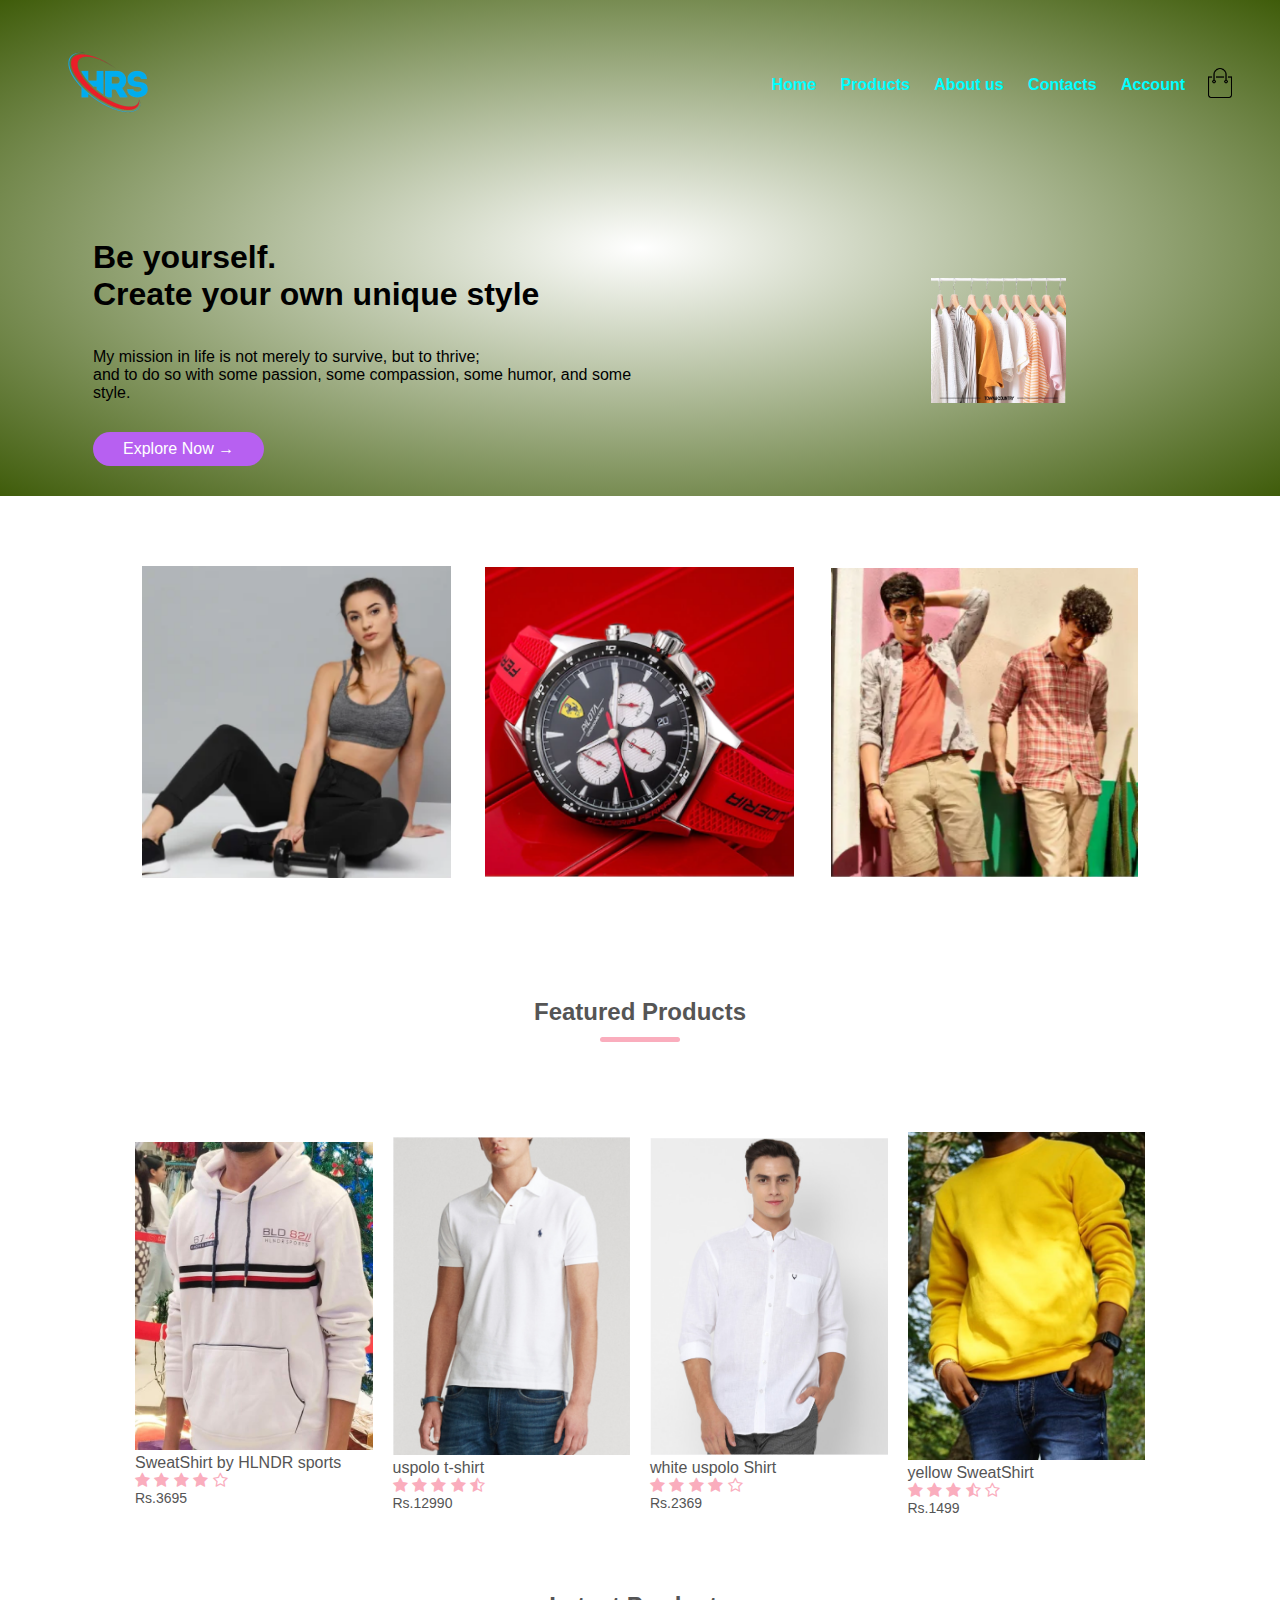
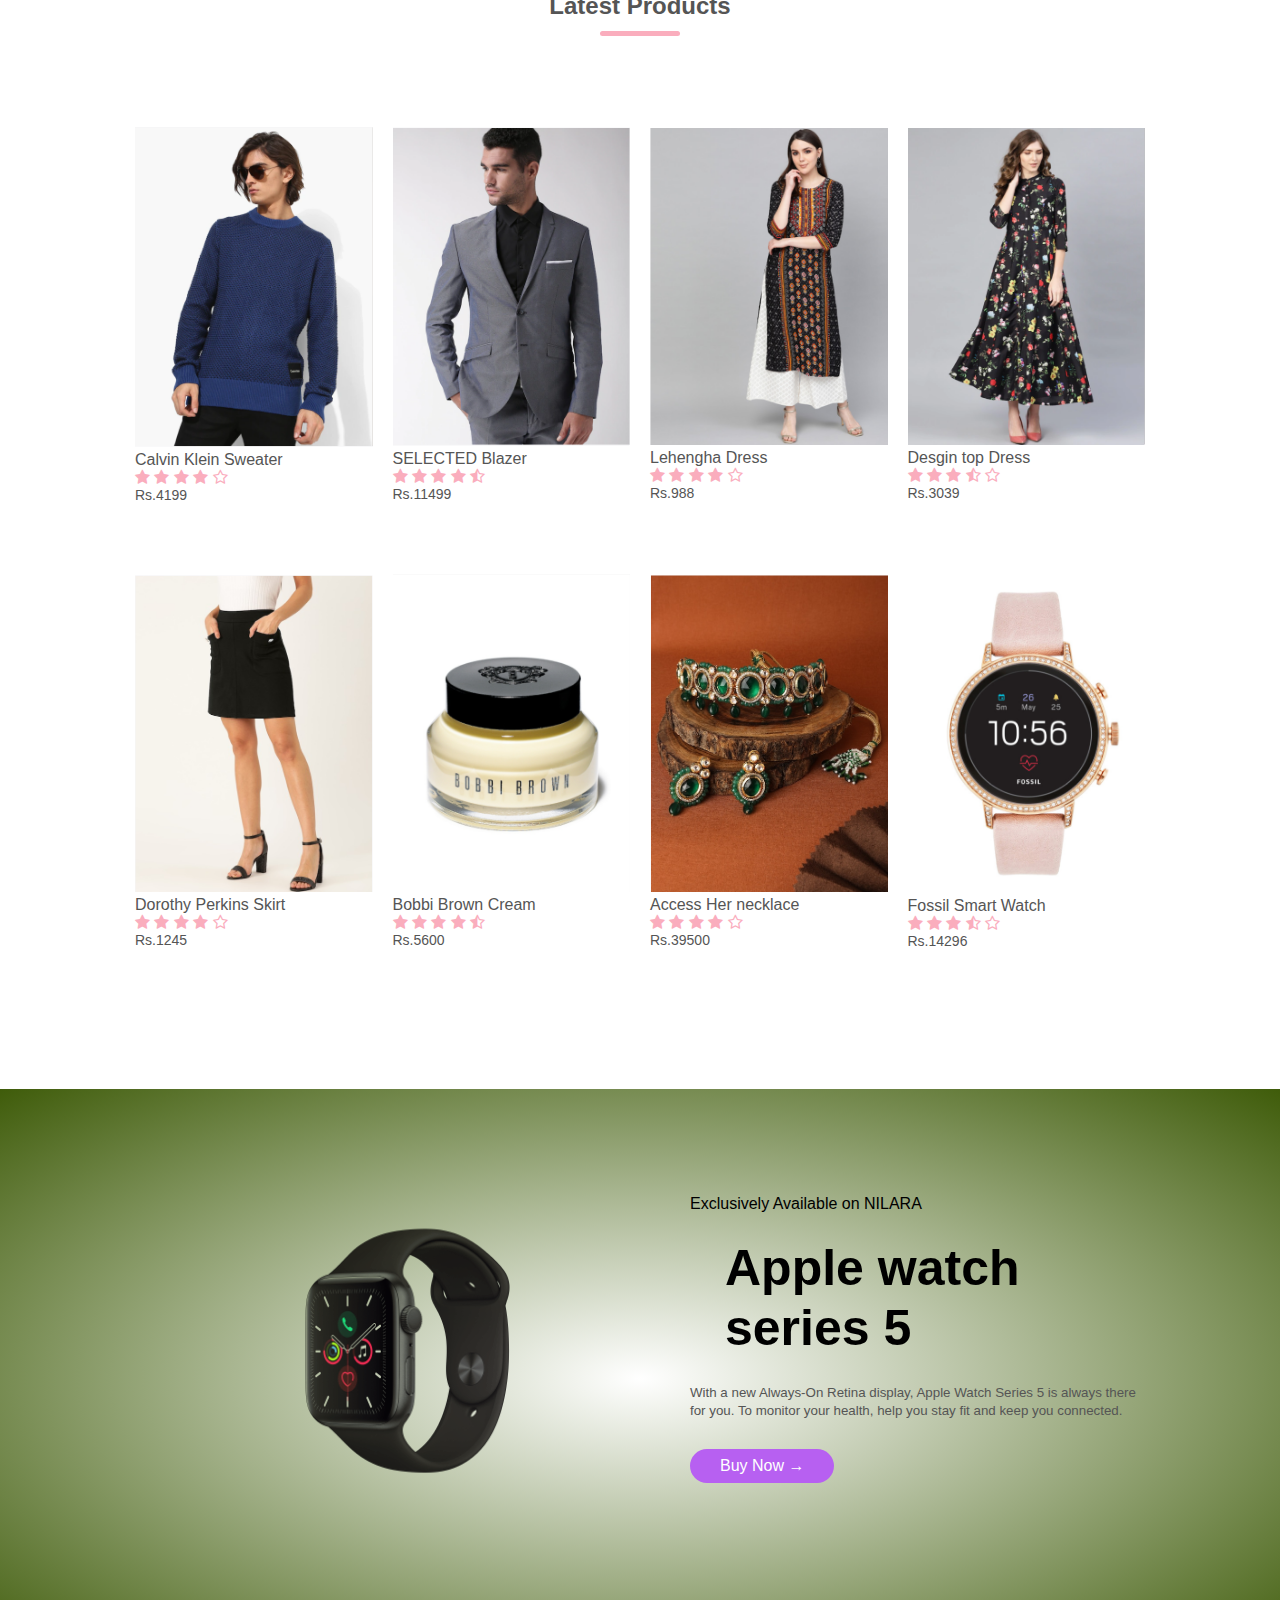
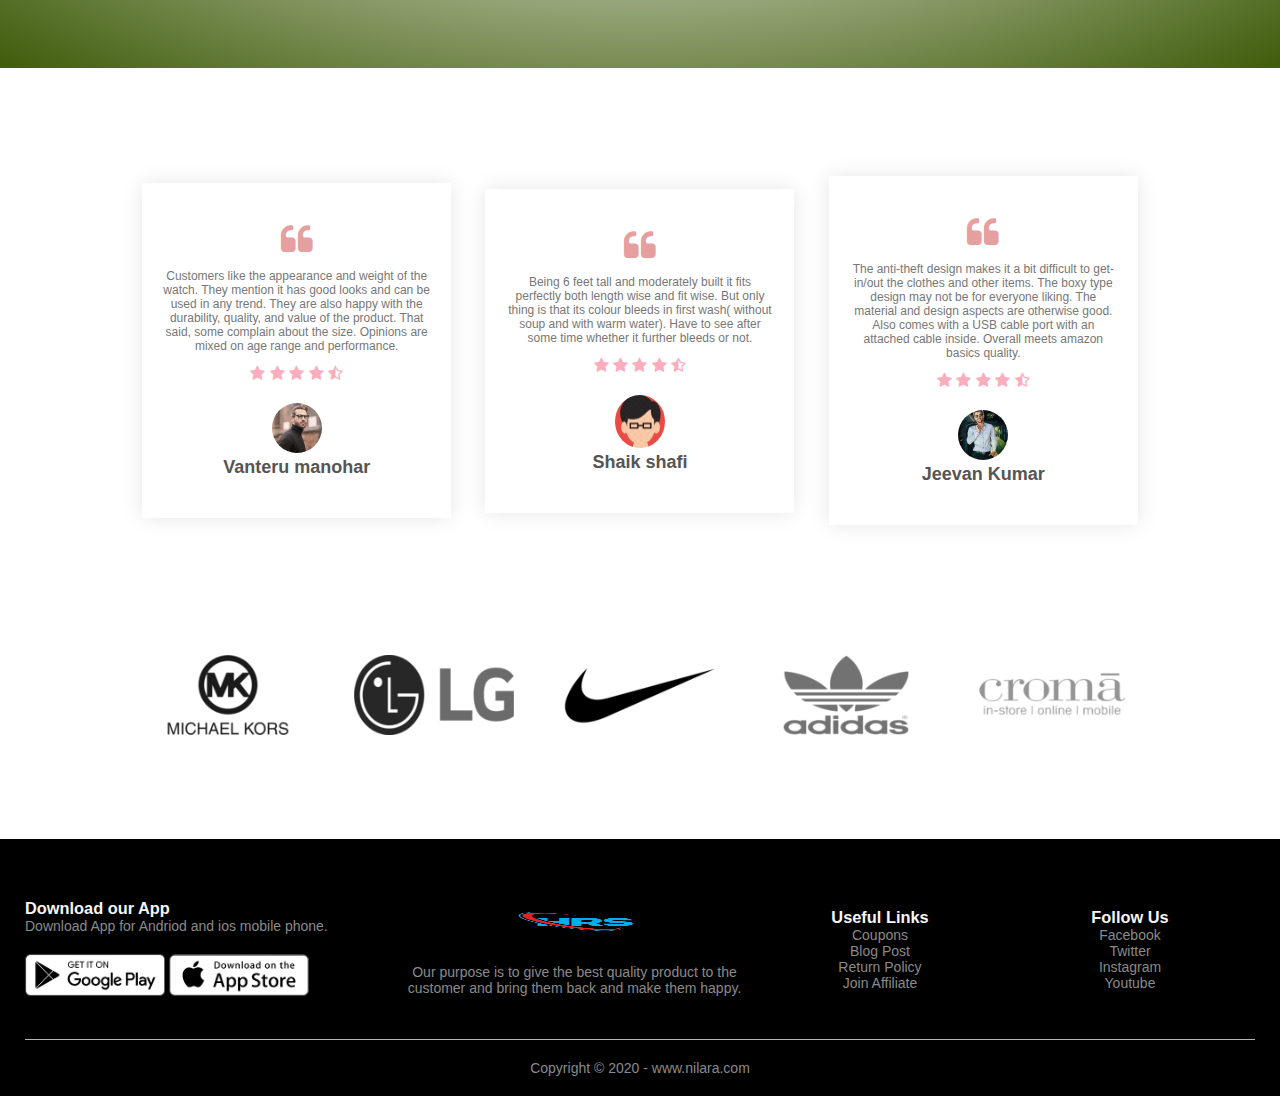
<file: index.html>
<!DOCTYPE html>
<html lang="en">
<head>
    <meta charset="UTF-8" />
    <meta name="viewport" content="width=device-width, initial-scale=1.0" />
    <link rel="stylesheet" href="style.css" />
    <title>HRS E-commerce Website</title>
    <link href="https://fonts.googleapis.com/css2?family=Poppins:wght@300;400;500;600&display=swap" rel="stylesheet" />
    <link rel="stylesheet" href="https://stackpath.bootstrapcdn.com/font-awesome/4.7.0/css/font-awesome.min.css" />
</head>
<body>
    <div class="header">
        <div class="container">
            <div class="navbar">
                <div class="logo">
                    <a href="index.html">
                        <img src="images/HRS logo.png" alt="" width="125px">
                    </a>
                </div>
                <nav>
                    <ul id="MenuItems">
                        <li><a href="index.html" style="color: aqua;"><b>Home</b></a></li>
                        <li><a href="products.html" style="color: aqua;"><b>Products</b></a></li>
                        <li><a href="aboutus.html" style="color: aqua;"><b>About us</b></a></li>
                        <li><a href="contacts.html" style="color: aqua;"><b>Contacts</b></a></li>
                        <li><a href="account.html" style="color: aqua;"><b>Account</b></a></li>
                    </ul>
                </nav>
                <a href="cart.html">

                    <img src="images/cart.png" alt="" width="30px" height="30px" />
                </a>
                <img src="images/menu.png" alt="" class="menu-icon" onclick="menutoggle()">
            </div>

            <div class="row">
                <div class="col-2-img">
                    <h1>Be yourself. <br />Create your own unique style</h1>
                    <p>
                        My mission in life is not merely to survive, but to thrive; <br />
                        and to do so with some passion, some compassion, some humor, and some style.
                    </p>
                    <a href="" class="btn">Explore Now &#8594;</a>
                </div>
                <div class="image-container">
                    <div class="col-2-img">
                        <img src="images/fashion_image-removebg-preview.png" alt="" />
                    </div>
                </div>
            </div>
        </div>
    </div>

    <div class="categories">
        <div class="small-container">
            <div class="row">
                <div class="col-3">
                    <img src="images/category1.png" alt="" />
                </div>
                <div class="col-3">
                    <img src="images/category2.png" alt="" />
                </div>
                <div class="col-3">
                    <img src="images/category3.png" alt="" />
                </div>
            </div>
        </div>
    </div>
    <div class="small-container">
        <h2 class="title">Featured Products</h2>
        <div class="row">
            <div class="col-4">
                <a href="product-details.html">

                    <img src="images/manohar.jpg" alt="" />
                </a>
                <a href="product-details.html">

                    <h4>SweatShirt by HLNDR sports</h4>
                </a>
                <div class="rating">
                    <i class="fa fa-star"></i>
                    <i class="fa fa-star"></i>
                    <i class="fa fa-star"></i>
                    <i class="fa fa-star"></i>
                    <i class="fa fa-star-o"></i>
                </div>
                <p>Rs.3695</p>
            </div>
            <div class="col-4">
                <img src="images/pro2-Polo Ralph Lauren-12990.png" alt="" />
                <h4>uspolo t-shirt</h4>
                <div class="rating">
                    <i class="fa fa-star"></i>
                    <i class="fa fa-star"></i>
                    <i class="fa fa-star"></i>
                    <i class="fa fa-star"></i>
                    <i class="fa fa-star-half-o"></i>
                </div>
                <p>Rs.12990</p>
            </div>
            <div class="col-4">
                <img src="images/pro3-allen solly - 2369.png" alt="" />
                <h4>white uspolo Shirt</h4>
                <div class="rating">
                    <i class="fa fa-star"></i>
                    <i class="fa fa-star"></i>
                    <i class="fa fa-star"></i>
                    <i class="fa fa-star"></i>
                    <i class="fa fa-star-o"></i>
                </div>
                <p>Rs.2369</p>
            </div>
            <div class="col-4">
                <img src="images/sai1.jpg" alt="" />
                <h4>yellow SweatShirt</h4>
                <div class="rating">
                    <i class="fa fa-star"></i>
                    <i class="fa fa-star"></i>
                    <i class="fa fa-star"></i>
                    <i class="fa fa-star-half-o"></i>
                    <i class="fa fa-star-o"></i>
                </div>
                <p>Rs.1499</p>
            </div>
        </div>
        <h2 class="title">Latest Products</h2>
        <div class="row">
            <div class="col-4">
                <img src="images/pro5-calvinK-4199.png" alt="" />
                <h4>Calvin Klein Sweater</h4>
                <div class="rating">
                    <i class="fa fa-star"></i>
                    <i class="fa fa-star"></i>
                    <i class="fa fa-star"></i>
                    <i class="fa fa-star"></i>
                    <i class="fa fa-star-o"></i>
                </div>
                <p>Rs.4199</p>
            </div>
            <div class="col-4">
                <img src="images/pro6-SELECTED-11499.png" alt="" />
                <h4>SELECTED Blazer</h4>
                <div class="rating">
                    <i class="fa fa-star"></i>
                    <i class="fa fa-star"></i>
                    <i class="fa fa-star"></i>
                    <i class="fa fa-star"></i>
                    <i class="fa fa-star-half-o"></i>
                </div>
                <p>Rs.11499</p>
            </div>
            <div class="col-4">
                <img src="images/pro7-anubhutte-988.png" alt="" />
                <h4>Lehengha Dress</h4>
                <div class="rating">
                    <i class="fa fa-star"></i>
                    <i class="fa fa-star"></i>
                    <i class="fa fa-star"></i>
                    <i class="fa fa-star"></i>
                    <i class="fa fa-star-o"></i>
                </div>
                <p>Rs.988</p>
            </div>
            <div class="col-4">
                <img src="images/pro8-biba-3039.png" alt="" />
                <h4>Desgin top Dress</h4>
                <div class="rating">
                    <i class="fa fa-star"></i>
                    <i class="fa fa-star"></i>
                    <i class="fa fa-star"></i>
                    <i class="fa fa-star-half-o"></i>
                    <i class="fa fa-star-o"></i>
                </div>
                <p>Rs.3039</p>
            </div>
        </div>
        <div class="row">
            <div class="col-4">
                <img src="images/pro9-dorothy perkins-1245.png" alt="" />
                <h4>Dorothy Perkins Skirt</h4>
                <div class="rating">
                    <i class="fa fa-star"></i>
                    <i class="fa fa-star"></i>
                    <i class="fa fa-star"></i>
                    <i class="fa fa-star"></i>
                    <i class="fa fa-star-o"></i>
                </div>
                <p>Rs.1245</p>
            </div>
            <div class="col-4">
                <img src="images/pro10-bobbi brown-5600.png" alt="" />
                <h4>Bobbi Brown Cream</h4>
                <div class="rating">
                    <i class="fa fa-star"></i>
                    <i class="fa fa-star"></i>
                    <i class="fa fa-star"></i>
                    <i class="fa fa-star"></i>
                    <i class="fa fa-star-half-o"></i>
                </div>
                <p>Rs.5600</p>
            </div>
            <div class="col-4">
                <img src="images/pro11-AccessHer-39500.png" alt="" />
                <h4>Access Her necklace</h4>
                <div class="rating">
                    <i class="fa fa-star"></i>
                    <i class="fa fa-star"></i>
                    <i class="fa fa-star"></i>
                    <i class="fa fa-star"></i>
                    <i class="fa fa-star-o"></i>
                </div>
                <p>Rs.39500</p>
            </div>
            <div class="col-4">
                <img src="images/pro12-fossil-14296.png" alt="" />
                <h4>Fossil Smart Watch</h4>
                <div class="rating">
                    <i class="fa fa-star"></i>
                    <i class="fa fa-star"></i>
                    <i class="fa fa-star"></i>
                    <i class="fa fa-star-half-o"></i>
                    <i class="fa fa-star-o"></i>
                </div>
                <p>Rs.14296</p>
            </div>
        </div>
    </div>
    <div class="offer">
        <div class="small-container">
            <div class="row">
                <div class="col-2">
                    <img src="images/shopping.png" alt="" class="offer-img" />
                </div>
                <div class="col-2">
                    <p>Exclusively Available on NILARA</p>
                    <h1>Apple watch series 5</h1>
                    <small>
                        With a new Always-On Retina display, Apple Watch Series 5 is
                        always there for you. To monitor your health, help you stay fit
                        and keep you connected.
                    </small>
                    <a href="#" class="btn">Buy Now &#8594;</a>
                </div>
            </div>
        </div>
    </div>
    <div class="testimonial">
        <div class="small-container">
            <div class="row">
                <div class="col-3">
                    <i class="fa fa-quote-left"></i>
                    <p>
                        Customers like the appearance and weight of the watch. They mention it has good
                        looks and can be used in any trend. They are also happy with the durability, quality,
                        and value of the product. That said, some complain about the size. Opinions are
                        mixed on age range and performance.
                    </p>
                    <div class="rating">
                        <i class="fa fa-star"></i>
                        <i class="fa fa-star"></i>
                        <i class="fa fa-star"></i>
                        <i class="fa fa-star"></i>
                        <i class="fa fa-star-half-o"></i>
                    </div>
                    <img src="images/user-1.jpg" alt="">
                    <h3>Vanteru manohar</h3>
                </div>
                <div class="col-3">
                    <i class="fa fa-quote-left"></i>
                    <p>
                        Being 6 feet tall and moderately built it fits perfectly both length wise and fit wise.
                        But only thing is that its colour bleeds in first wash( without soup and with warm water). Have to see after
                       some time whether it further bleeds or not.
                    </p>
                    <div class="rating">
                        <i class="fa fa-star"></i>
                        <i class="fa fa-star"></i>
                        <i class="fa fa-star"></i>
                        <i class="fa fa-star"></i>
                        <i class="fa fa-star-half-o"></i>
                    </div>
                    <img src="images/user4.png" alt="">
                    <h3>Shaik shafi</h3>
                </div>
                <div class="col-3">
                    <i class="fa fa-quote-left"></i>
                    <p>
                        The anti-theft design makes it a bit difficult to get-in/out the clothes and other items. 
                        The boxy type design may not be for everyone liking. The material and design aspects are
                         otherwise good. Also comes with a USB cable port with an attached cable inside. Overall meets 
                         amazon basics quality.
                    </p>
                    <div class="rating">
                        <i class="fa fa-star"></i>
                        <i class="fa fa-star"></i>
                        <i class="fa fa-star"></i>
                        <i class="fa fa-star"></i>
                        <i class="fa fa-star-half-o"></i>
                    </div>
                    <img src="images/user-3.jpg" alt="">
                    <h3>Jeevan Kumar</h3>
                </div>
            </div>
        </div>
    </div>
    <div class="brands">
        <div class="small-container">
            <div class="row">
                <div class="col-5">
                    <img src="images/logo-1.png" alt="">
                </div>
                <div class="col-5">
                    <img src="images/logo-2.png" alt="">
                </div>
                <div class="col-5">
                    <img src="images/logo-3.png" alt="">
                </div>
                <div class="col-5">
                    <img src="images/logo-4.png" alt="">
                </div>
                <div class="col-5">
                    <img src="images/logo-5.png" alt="">
                </div>
            </div>
        </div>
    </div>
    <div class="footer">
        <div class="container">
            <div class="row">
                <div class="footer-col-1">
                    <h3>Download our App</h3>
                    <p>Download App for Andriod and ios mobile phone.</p>
                    <div class="app-logo">
                        <img src="images/play-store.png" alt="">
                        <img src="images/app-store.png" alt="">
                    </div>
                </div>
                <div class="footer-col-2">
                    <img src="images/HRS logo.png" alt="">
                    <p>Our purpose is to give the best quality product to the customer and bring them back and make them
                        happy.</p>
                </div>
                <div class="footer-col-3">
                    <h3>Useful Links</h3>
                    <ul>
                        <li>Coupons</li>
                        <li>Blog Post</li>
                        <li>Return Policy</li>
                        <li>Join Affiliate</li>
                    </ul>
                </div>
                <div class="footer-col-4">
                    <h3>Follow Us</h3>
                    <ul>
                        <li>Facebook</li>
                        <li>Twitter</li>
                        <li>Instagram</li>
                        <li>Youtube</li>
                    </ul>
                </div>
            </div>
            <hr>
            <p class="copyright">Copyright &copy; 2020 - www.nilara.com</p>
        </div>
    </div>
    <script>
        var MenuItems = document.getElementById("MenuItems");

        MenuItems.style.maxHeight = "0px";

        function menutoggle() {
            if (MenuItems.style.maxHeight == "0px") {
                MenuItems.style.maxHeight = "200px";
            }
            else {
                MenuItems.style.maxHeight = "0px";
            }
        }
    </script>
</body>
</html>
</file>
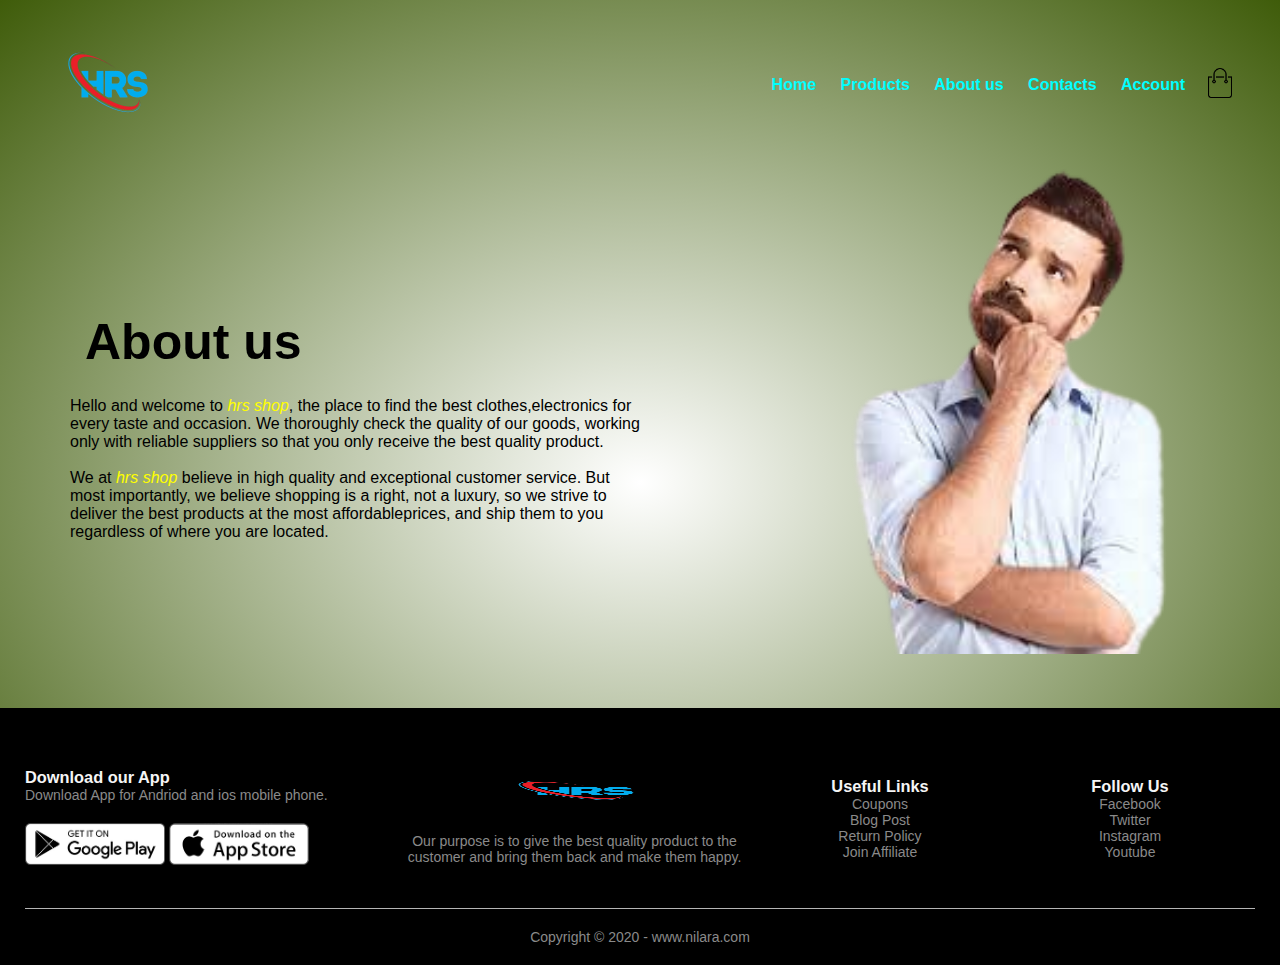
<file: about.html>
<!DOCTYPE html>
<html lang="en">
<head>
    <meta charset="UTF-8">
    <meta name="viewport" content="width=device-width, initial-scale=1.0">
    <link rel="stylesheet" href="style.css" />
    <title>HRS About us</title>
      <link href="https://fonts.googleapis.com/css2?family=Poppins:wght@300;400;500;600&display=swap" rel="stylesheet" />
    <link rel="stylesheet" href="https://stackpath.bootstrapcdn.com/font-awesome/4.7.0/css/font-awesome.min.css" />
</head>
<body class="body">
    <div class="container">
        <div class="navbar">
            <div class="logo">
                <a href="index.html">
                <img src="images/HRS logo.png" alt="" / width="125px">
            </a>
            </div>
            <nav>
                <ul id="MenuItems">
                    <li><a href="index.html" style="color: aqua;"><b>   Home</b></a></li>
                    <li><a href="products.html" style="color: aqua;"><b>Products</b></a></li>
                    <li><a href="aboutus.html" style="color: aqua;"><b>About us</b></a></li>
                    <li><a href="contacts.html" style="color: aqua;"><b>Contacts</b></a></li>
                    <li><a href="account.html" style="color: aqua;"><b>Account</b></a></li>
                </ul>
            </nav>
            <a  href="cart.html">

                <img src="images/cart.png" alt="" width="30px" height="30px" />
            </a>
            <img src="images/menu.png" alt="" class="menu-icon" onclick="menutoggle()">
        </div>
    </div>

    <div class="row">
        <div class="col-2">
            <h1>About us</h1>
            <p class="p2">Hello and welcome to <i class="i">hrs shop</i>, the place to find the best clothes,electronics for every taste and occasion.
                We thoroughly check the quality of our goods, working only with reliable suppliers so that you only receive the best
                quality product.</p> <br>
           
                <p class="p2">We at <i class="i">hrs shop</i> believe in high quality and exceptional customer service. But most importantly, we believe shopping 
                is a right, not a luxury, so we strive to deliver the best products at the most affordableprices, and ship them to you
                 regardless of where you are located.
               </p>
        </div>
        <div class="col-2">
            <img src="images/image_about-removebg-preview.png" alt="" />
        </div>
    </div>

<div class="footer">
    <div class="container">
        <div class="row">
            <div class="footer-col-1">
                <h3>Download our App</h3>
                <p>Download App for Andriod and ios mobile phone.</p>
                <div class="app-logo">
                    <img src="images/play-store.png" alt="">
                    <img src="images/app-store.png" alt="">
                </div>
            </div>
            <div class="footer-col-2">
                <img src="images/HRS logo.png" alt="">
                <p>Our purpose is to give the best quality product to the customer and bring them back and make them
                    happy.</p>
            </div>
            <div class="footer-col-3">
                <h3>Useful Links</h3>
                <ul>
                    <li>Coupons</li>
                    <li>Blog Post</li>
                    <li>Return Policy</li>
                    <li>Join Affiliate</li>
                </ul>
            </div>
            <div class="footer-col-4">
                <h3>Follow Us</h3>
                <ul>
                    <li>Facebook</li>
                    <li>Twitter</li>
                    <li>Instagram</li>
                    <li>Youtube</li>
                </ul>
            </div>
        </div>
        <hr>
        <p class="copyright">Copyright &copy; 2020 - www.nilara.com</p>
    </div>
</div>
<script>
    var MenuItems = document.getElementById("MenuItems");

    MenuItems.style.maxHeight = "0px";

    function menutoggle() {
        if (MenuItems.style.maxHeight == "0px") {
            MenuItems.style.maxHeight = "200px";
        }
        else {
            MenuItems.style.maxHeight = "0px";
        }
    }
</script>
</body>
</html>
</file>
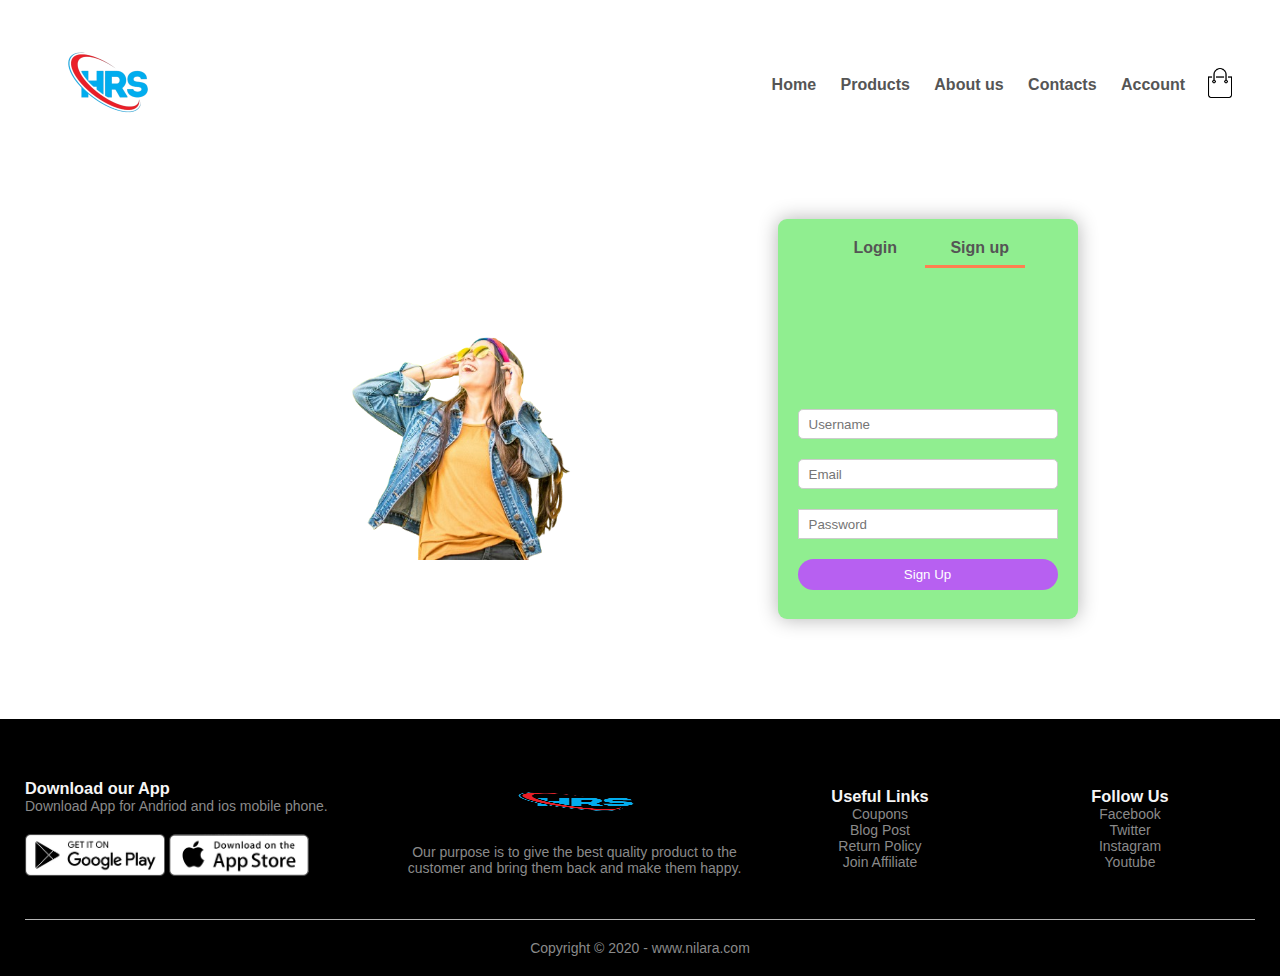
<file: account.html>
<!DOCTYPE html>
<html lang="en">

<head>
    <meta charset="UTF-8" />
    <meta name="viewport" content="width=device-width, initial-scale=1.0" />
    <link rel="stylesheet" href="style.css" />
    <title>HRS website account</title>
    <link href="https://fonts.googleapis.com/css2?family=Poppins:wght@300;400;500;600&display=swap" rel="stylesheet" />
    <link rel="stylesheet" href="https://stackpath.bootstrapcdn.com/font-awesome/4.7.0/css/font-awesome.min.css" />
</head>

<body>
    <div class="container">
        <div class="navbar">
            <div class="logo">
                <a href="index.html">
                <img src="images/HRS logo.png" alt="" / width="125px">
            </a>
            </div>
            <nav>
                <ul id="MenuItems">
                    <li><a href="index.html"><b>Home</b></a></li>
                    <li><a href="products.html"><b>Products</b></a></li>
                    <li><a href="aboutus.html"><b>About us</b></a></li>
                    <li><a href="contacts.html"><b>Contacts</b></a></li>
                    <li><a href="account.html"><b>Account</b></a></li>
                </ul>
            </nav>
            <a href="cart.html">

                <img src="images/cart.png" alt="" width="30px" height="30px" />
            </a>
            <img src="images/menu.png" alt="" class="menu-icon" onclick="menutoggle()">
        </div>
    </div>
</div>



    <div class="account-page">
        <div class="container">
            <div class="row">
                <div class="col-2">
                    <img src="images/image23-removebg-preview.png" alt="">
                </div>
                <div class="col-2">
                    <div class="form-container">
                        <div class="form-btn">
                            <span onclick="login()">Login</span>
                            <span onclick="register()">Sign up</span>
                            <hr id="Indicator">
                        </div>
                        <form id="LoginForm">
                            <input type="text" placeholder="Username">
                            <input type="password" placeholder="Password">
                            <button type="submit" class="btn">Login</button>
                            <a href="">Forgot Password</a>
                        </form>
                        <form id="RegForm">
                            <input type="text" placeholder="Username">
                            <input type="email" placeholder="Email">
                            <input type="password" placeholder="Password">
                            <button type="submit" class="btn">Sign Up</button>
                        </form>
                    </div>
                </div>
            </div>
        </div>
    </div>


    <div class="footer">
        <div class="container">
            <div class="row">
                <div class="footer-col-1">
                    <h3>Download our App</h3>
                    <p>Download App for Andriod and ios mobile phone.</p>
                    <div class="app-logo">
                        <img src="images/play-store.png" alt="">
                        <img src="images/app-store.png" alt="">
                    </div>
                </div>
                <div class="footer-col-2">
                    <img src="images/HRS logo.png" alt="">
                    <p>Our purpose is to give the best quality product to the customer and bring them back and make them happy.
                    </p>
                </div>
                <div class="footer-col-3">
                    <h3>Useful Links</h3>
                    <ul>
                        <li>Coupons</li>
                        <li>Blog Post</li>
                        <li>Return Policy</li>
                        <li>Join Affiliate</li>
                    </ul>
                </div>
                <div class="footer-col-4">
                    <h3>Follow Us</h3>
                    <ul>
                        <li>Facebook</li>
                        <li>Twitter</li>
                        <li>Instagram</li>
                        <li>Youtube</li>
                    </ul>
                </div>
            </div>
            <hr>
            <p class="copyright">Copyright &copy; 2020 - www.nilara.com</p>
        </div>
    </div>


    <script>
        var MenuItems = document.getElementById("MenuItems");

        MenuItems.style.maxHeight = "0px";

        function menutoggle() {
            if (MenuItems.style.maxHeight == "0px") {
                MenuItems.style.maxHeight = "200px";
            } else {
                MenuItems.style.maxHeight = "0px";
            }
        }
    </script>



    <script>
        var LoginForm = document.getElementById("LoginForm");
        var RegForm = document.getElementById("RegForm");
        var Indicator = document.getElementById("Indicator");

        function register() {
            RegForm.style.transform = "translateX(0px)";
            LoginForm.style.transform = "translateX(0px)";
            Indicator.style.transform = "translateX(100px)";
        }

        function login() {
            RegForm.style.transform = "translateX(300px)";
            LoginForm.style.transform = "translateX(300px)";
            Indicator.style.transform = "translateX(0px)";
        }
    </script>

</body>

</html>
</file>
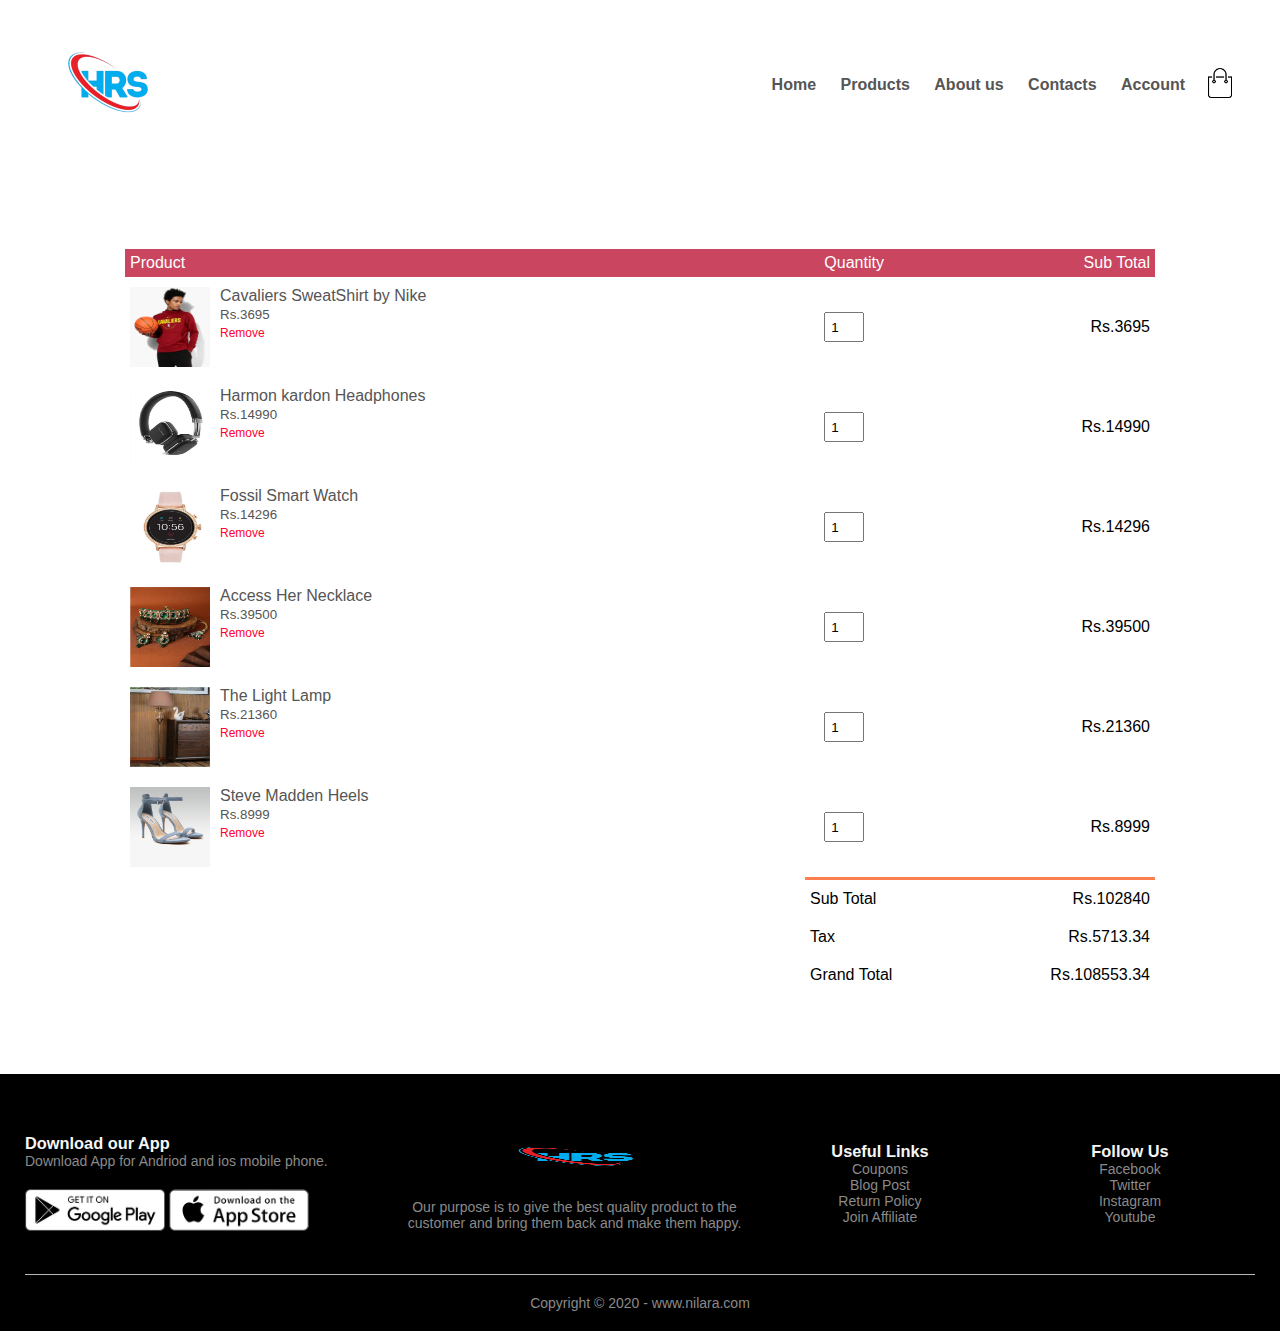
<file: cart.html>
<!DOCTYPE html>
<html lang="en">

<head>
    <meta charset="UTF-8" />
    <meta name="viewport" content="width=device-width, initial-scale=1.0" />
    <link rel="stylesheet" href="style.css" />
    <title>cart</title>
    <link href="https://fonts.googleapis.com/css2?family=Poppins:wght@300;400;500;600&display=swap" rel="stylesheet" />
    <link rel="stylesheet" href="https://stackpath.bootstrapcdn.com/font-awesome/4.7.0/css/font-awesome.min.css" />
</head>

<body>
    <div class="container">
        <div class="navbar">
            <div class="logo">
                <a href="index.html">
                <img src="images/HRS logo.png" alt="" / width="125px">
            </a>
            </div>
            <nav>
                <ul id="MenuItems">
                    <li><a href="index.html"><b>Home</b></a></li>
                    <li><a href="products.html"><b>Products</b></a></li>
                    <li><a href="aboutus.html"><b>About us</b></a></li>
                    <li><a href="contacts.html"><b>Contacts</b></a></li>
                    <li><a href="account.html"><b>Account</b></a></li>
                </ul>
            </nav>
            <a href="cart.html">

                <img src="images/cart.png" alt="" width="30px" height="30px" />
            </a>
            <img src="images/menu.png" alt="" class="menu-icon" onclick="menutoggle()">
        </div>
    </div>
    </div>
<div class="small-container cart-page">

    <table>
        <tr>
            <th>Product</th>
            <th>Quantity</th>
            <th>Sub Total</th>
        </tr>
        <tr>
            <td>
                <div class="cart-info">
                    <img src="images/buy-1.png" alt="">
                    <div>
                        <p>Cavaliers SweatShirt by Nike</p>
                        <small>Rs.3695</small>
                        <br>
                        <a href="">Remove</a>
                    </div>
                </div>
            </td>
            <td> <input type="number" value="1"></td>
            <td>Rs.3695</td>
        </tr>
        <tr>
            <td>
                <div class="cart-info">
                    <img src="images/pro15-harmon kardon-14990.png" alt="">
                    <div>
                        <p>Harmon kardon Headphones</p>
                        <small>Rs.14990</small>
                        <br>
                        <a href="">Remove</a>
                    </div>
                </div>
            </td>
            <td> <input type="number" value="1"></td>
            <td>Rs.14990</td>
        </tr>
        <tr>
            <td>
                <div class="cart-info">
                    <img src="images/pro12-fossil-14296.png" alt="">
                    <div>
                        <p>Fossil Smart Watch</p>
                        <small>Rs.14296</small>
                        <br>
                        <a href="">Remove</a>
                    </div>
                </div>
            </td>
            <td> <input type="number" value="1"></td>
            <td>Rs.14296</td>
        </tr>
        <tr>
            <td>
                <div class="cart-info">
                    <img src="images/pro11-AccessHer-39500.png" alt="">
                    <div>
                        <p>Access Her Necklace</p>
                        <small>Rs.39500</small>
                        <br>
                        <a href="">Remove</a>
                    </div>
                </div>
            </td>
            <td> <input type="number" value="1"></td>
            <td>Rs.39500</td>
        </tr>
        <tr>
            <td>
                <div class="cart-info">
                    <img src="images/pro14-The Light Lamp-21360.png" alt="">
                    <div>
                        <p>The Light Lamp</p>
                        <small>Rs.21360</small>
                        <br>
                        <a href="">Remove</a>
                    </div>
                </div>
            </td>
            <td> <input type="number" value="1"></td>
            <td>Rs.21360</td>
        </tr>
        <tr>
            <td>
                <div class="cart-info">
                    <img src="images/pro16-steve madden - 8999.png" alt="">
                    <div>
                        <p>Steve Madden Heels</p>
                        <small>Rs.8999</small>
                        <br>
                        <a href="">Remove</a>
                    </div>
                </div>
            </td>
            <td> <input type="number" value="1"></td>
            <td>Rs.8999</td>
        </tr>
    </table>

<div class="total-price">
    <table>
        <tr>
            <td>Sub Total</td>
            <td>Rs.102840</td>
        </tr>
        <tr>
            <td>Tax</td>
            <td>Rs.5713.34</td>
        </tr>
        <tr>
            <td>Grand Total</td>
            <td>Rs.108553.34</td>
        </tr>
    </table>
</div>

</div>


    <div class="footer">
        <div class="container">
            <div class="row">
                <div class="footer-col-1">
                    <h3>Download our App</h3>
                    <p>Download App for Andriod and ios mobile phone.</p>
                    <div class="app-logo">
                        <img src="images/play-store.png" alt="">
                        <img src="images/app-store.png" alt="">
                    </div>
                </div>
                <div class="footer-col-2">
                    <img src="images/HRS logo.png" alt="">
                    <p>Our purpose is to give the best quality product to the customer and bring them back and make them
                        happy.</p>
                </div>
                <div class="footer-col-3">
                    <h3>Useful Links</h3>
                    <ul>
                        <li>Coupons</li>
                        <li>Blog Post</li>
                        <li>Return Policy</li>
                        <li>Join Affiliate</li>
                    </ul>
                </div>
                <div class="footer-col-4">
                    <h3>Follow Us</h3>
                    <ul>
                        <li>Facebook</li>
                        <li>Twitter</li>
                        <li>Instagram</li>
                        <li>Youtube</li>
                    </ul>
                </div>
            </div>
            <hr>
            <p class="copyright">Copyright &copy; 2020 - www.nilara.com</p>
        </div>
    </div>


    <script>
        var MenuItems = document.getElementById("MenuItems");

        MenuItems.style.maxHeight = "0px";

        function menutoggle() {
            if (MenuItems.style.maxHeight == "0px") {
                MenuItems.style.maxHeight = "200px";
            }
            else {
                MenuItems.style.maxHeight = "0px";
            }
        }
    </script>



</body>

</html>
</file>
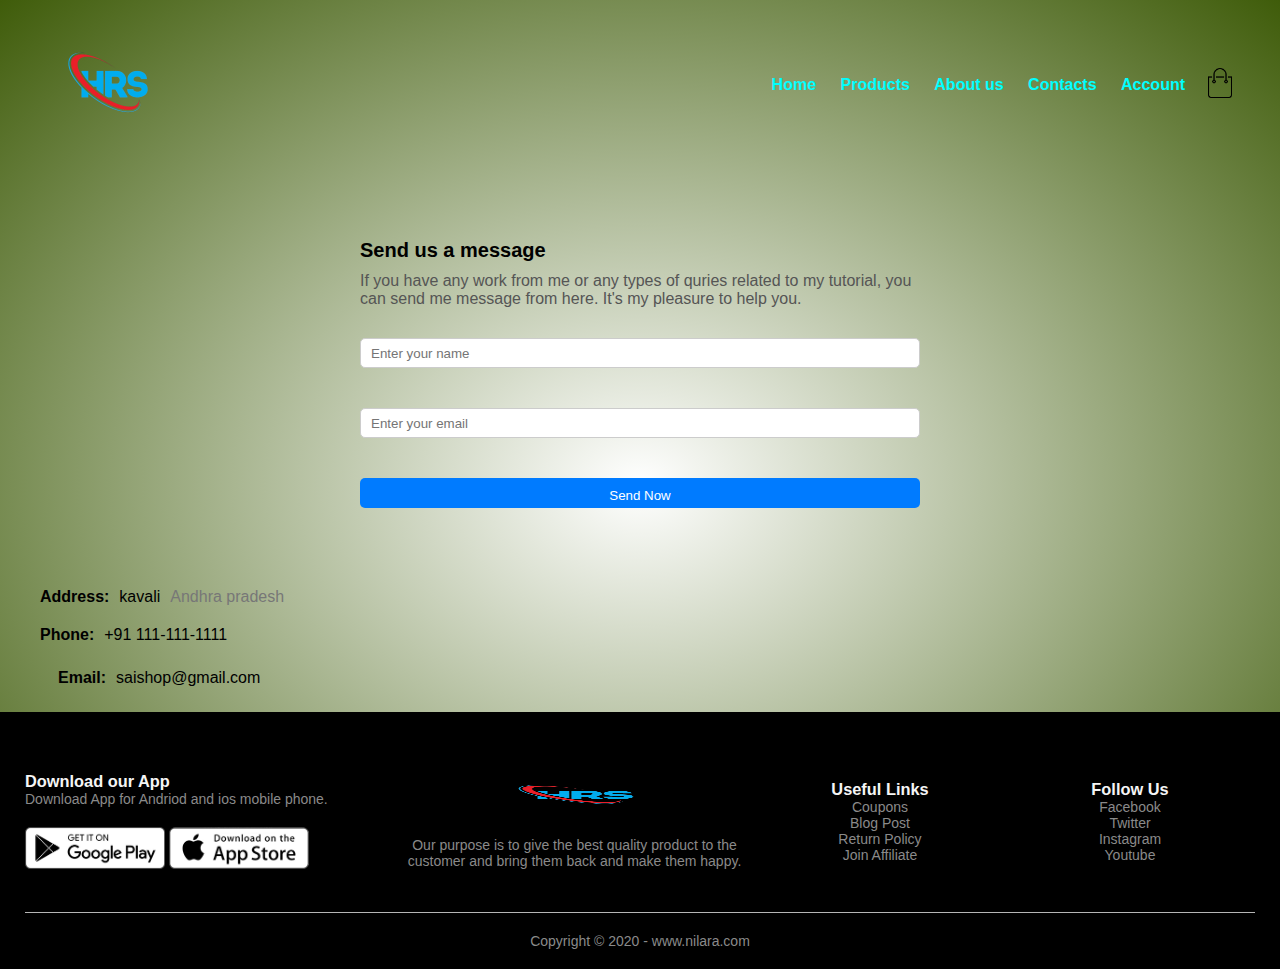
<file: contacts.html>
<!DOCTYPE html>
<html lang="en">
<head>
    <meta charset="UTF-8">
    <meta name="viewport" content="width=cont, initial-scale=1.0">
    <title>HRS contacts</title>
    <link href="style.css" rel="stylesheet">
    <link href="https://fonts.googleapis.com/css2?family=Poppins:wght@300;400;500;600&display=swap" rel="stylesheet" />
    <link rel="stylesheet" href="https://stackpath.bootstrapcdn.com/font-awesome/4.7.0/css/font-awesome.min.css" />
</head>
</head>
<body class="body">
    <div class="container">
        <div class="navbar">
            <div class="logo">
                <a href="index.html">
                <img src="images/HRS logo.png" alt="" / width="125px">
            </a>
        </div>
            <nav>
                <ul id="MenuItems">
                    <li><a href="index.html" style="color: aqua;"><b>Home</b></a></li>
                    <li><a href="products.html" style="color: aqua;"><b>Products</b></a></li>
                    <li><a href="aboutus.html" style="color: aqua;"><b>About us</b></a></li>
                    <li><a href="contacts.html" style="color: aqua;"><b>Contacts</b></a></li>
                    <li><a href="account.html" style="color: aqua;"><b>Account</b></a></li>
                </ul>
            </nav>
            <a href="cart.html">

                <img src="images/cart.png" alt="" width="30px" height="30px" />
            </a>
            <img src="images/menu.png" alt="" class="menu-icon" onclick="menutoggle()">
        </div>
    </div>
<form action="#" >
    <div class="input-box">
        <div class="topic-text">Send us a message</div>
        <p>If you have any work from me or any types of quries related to my tutorial, you can send me message from here. It's my pleasure to help you.</p>
      
    </div>
    <div class="input-box">
      <input type="text" placeholder="Enter your name">
    </div>
    <div class="input-box">
      <input type="text" placeholder="Enter your email">
    </div>
    <div class="input-box message-box">
      
    </div>
    <div class="button">
      <input type="button" value="Send Now" >
    </div>
  </form>

  <div class="details">
    <i class="fas fa-map-marker-alt"></i>
    <div class="topic">Address:</div>
    <div class="text-one">kavali</div>
    <div class="text-two">Andhra pradesh</div>
  </div>
  <div class="details">
    <i class="fas fa-phone-alt"></i>
    <div class="topic">Phone:</div>
    <div class="text-one">+91 111-111-1111</div>
  </div>
  <div class="details">
    <i class="fas fa-envelope"></i>
    <div class="topic">Email:</div>
    <div class="text-one">saishop@gmail.com</div>
  </div>

  <div class="footer">
    <div class="container">
        <div class="row">
            <div class="footer-col-1">
                <h3>Download our App</h3>
                <p>Download App for Andriod and ios mobile phone.</p>
                <div class="app-logo">
                    <img src="images/play-store.png" alt="">
                    <img src="images/app-store.png" alt="">
                </div>
            </div>
            <div class="footer-col-2">
                <img src="images/HRS logo.png" alt="">
                <p>Our purpose is to give the best quality product to the customer and bring them back and make them
                    happy.</p>
            </div>
            <div class="footer-col-3">
                <h3>Useful Links</h3>
                <ul>
                    <li>Coupons</li>
                    <li>Blog Post</li>
                    <li>Return Policy</li>
                    <li>Join Affiliate</li>
                </ul>
            </div>
            <div class="footer-col-4">
                <h3>Follow Us</h3>
                <ul>
                    <li>Facebook</li>
                    <li>Twitter</li>
                    <li>Instagram</li>
                    <li>Youtube</li>
                </ul>
            </div>
        </div>
        <hr>
        <p class="copyright">Copyright &copy; 2020 - www.nilara.com</p>
    </div>
</div>
    
<script>
    var MenuItems = document.getElementById("MenuItems");

    MenuItems.style.maxHeight = "0px";

    function menutoggle() {
        if (MenuItems.style.maxHeight == "0px") {
            MenuItems.style.maxHeight = "200px";
        }
        else {
            MenuItems.style.maxHeight = "0px";
        }
    }
</script>
  
    
</body>
</html>
</file>
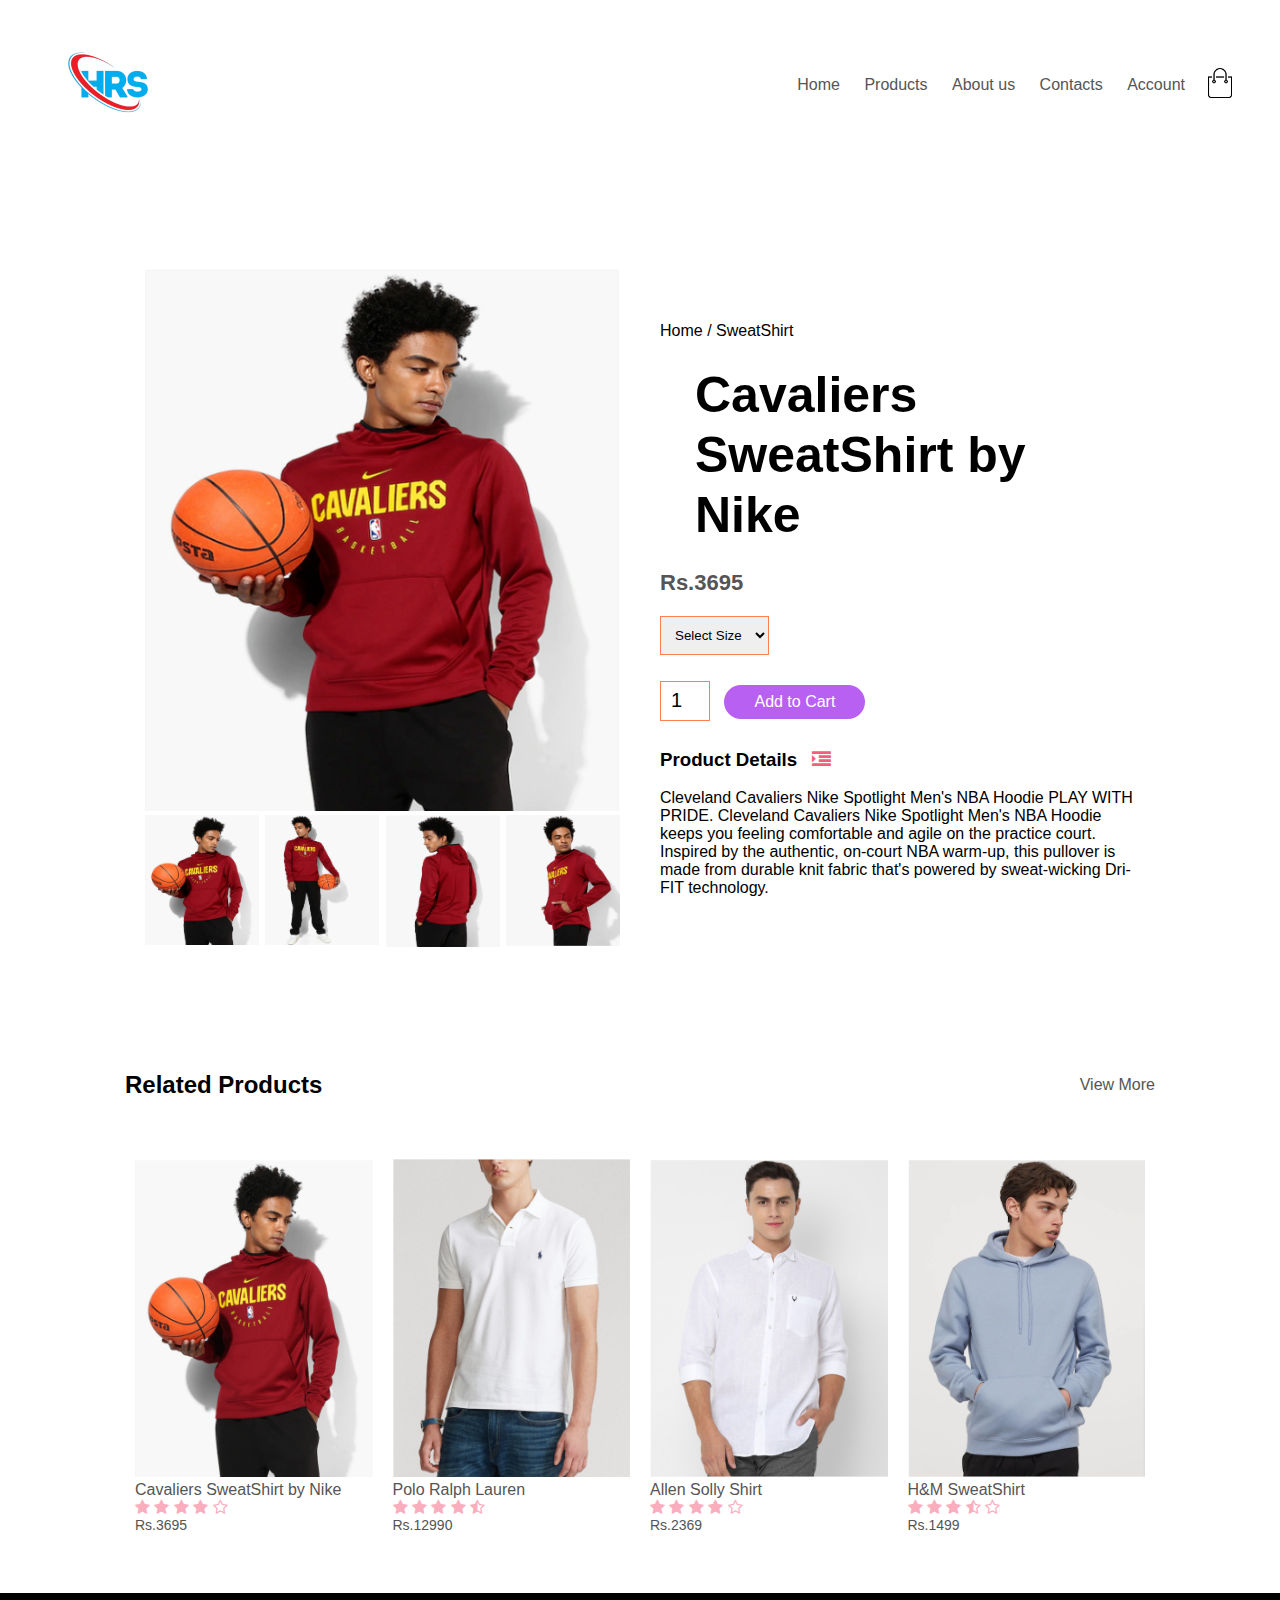
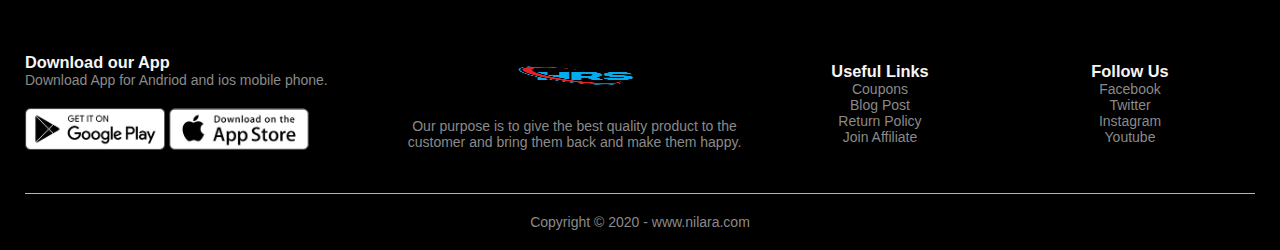
<file: product-details.html>
<!DOCTYPE html>
<html lang="en">

<head>
    <meta charset="UTF-8" />
    <meta name="viewport" content="width=device-width, initial-scale=1.0" />
    <link rel="stylesheet" href="style.css" />
    <title>Nilara | E-commerce Website</title>
    <link href="https://fonts.googleapis.com/css2?family=Poppins:wght@300;400;500;600&display=swap" rel="stylesheet" />
    <link rel="stylesheet" href="https://stackpath.bootstrapcdn.com/font-awesome/4.7.0/css/font-awesome.min.css" />
</head>

<body>
    <div class="container">
        <div class="navbar">
            <div class="logo">
                <a href="index.html">
                <img src="images/HRS logo.png" alt="" / width="125px">
            </a>
            </div>
            <nav>
                <ul id="MenuItems">
                    <li><a href="index.html">Home</a></li>
                    <li><a href="products.html">Products</a></li>
                    <li><a href="aboutus.html">About us</a></li>
                    <li><a href="contacts.html">Contacts</a></li>
                    <li><a href="account.html">Account</a></li>
                </ul>
            </nav>
            <a href="cart.html">

                <img src="images/cart.png" alt="" width="30px" height="30px" />
            </a>
            <img src="images/menu.png" alt="" class="menu-icon" onclick="menutoggle()">
        </div>
    </div>



    <div class="small-container single-product">
        <div class="row">
            <div class="col-2">
                <img src="images/gal1.png" alt="" width="100%" id="ProductImg">

                <div class="small-img-row">
                    <div class="small-img-col">
                        <img src="images/gal1.png" alt="" width="100%" class="small-img">
                    </div>
                    <div class="small-img-col">
                        <img src="images/gal2.png" alt="" width="100%" class="small-img">
                    </div>
                    <div class="small-img-col">
                        <img src="images/gal3.png" alt="" width="100%" class="small-img">
                    </div>
                    <div class="small-img-col">
                        <img src="images/gal4.png" alt="" width="100%" class="small-img">
                    </div>


                </div>

            </div>
            <div class="col-2">
                <p>Home / SweatShirt</p>
                <h1>Cavaliers SweatShirt by Nike</h1>
                <h4>Rs.3695</h4>
                <select>
                    <option>Select Size</option>
                    <option>XXL</option>
                    <option>XL</option>
                    <option>L</option>
                    <option>M</option>
                    <option>S</option>
                </select>
                <input type="number" value="1">
                <a href="" class="btn">Add to Cart</a>
                <h3>Product Details <i class="fa fa-indent"></i></h3>
                <br>
                <p>Cleveland Cavaliers Nike Spotlight Men's NBA Hoodie PLAY WITH PRIDE. Cleveland Cavaliers Nike
                    Spotlight Men's NBA Hoodie keeps you feeling comfortable and agile on the practice court. Inspired
                    by the authentic, on-court NBA warm-up, this pullover is made from durable knit fabric that's
                    powered by sweat-wicking Dri-FIT technology.</p>
            </div>
        </div>
    </div>


    <div class="small-container">
        <div class="row row-2">
            <h2>Related Products</h2>
            <p>View More</p>
        </div>
    </div>

    <div class="small-container">


        <div class="row">
            <div class="col-4">
                <img src="images/pro1-nike-3695.png" alt="" />
                <h4>Cavaliers SweatShirt by Nike</h4>
                <div class="rating">
                    <i class="fa fa-star"></i>
                    <i class="fa fa-star"></i>
                    <i class="fa fa-star"></i>
                    <i class="fa fa-star"></i>
                    <i class="fa fa-star-o"></i>
                </div>
                <p>Rs.3695</p>
            </div>
            <div class="col-4">
                <img src="images/pro2-Polo Ralph Lauren-12990.png" alt="" />
                <h4>Polo Ralph Lauren</h4>
                <div class="rating">
                    <i class="fa fa-star"></i>
                    <i class="fa fa-star"></i>
                    <i class="fa fa-star"></i>
                    <i class="fa fa-star"></i>
                    <i class="fa fa-star-half-o"></i>
                </div>
                <p>Rs.12990</p>
            </div>
            <div class="col-4">
                <img src="images/pro3-allen solly - 2369.png" alt="" />
                <h4>Allen Solly Shirt</h4>
                <div class="rating">
                    <i class="fa fa-star"></i>
                    <i class="fa fa-star"></i>
                    <i class="fa fa-star"></i>
                    <i class="fa fa-star"></i>
                    <i class="fa fa-star-o"></i>
                </div>
                <p>Rs.2369</p>
            </div>
            <div class="col-4">
                <img src="images/pro4-h&m-1499.png" alt="" />
                <h4>H&M SweatShirt</h4>
                <div class="rating">
                    <i class="fa fa-star"></i>
                    <i class="fa fa-star"></i>
                    <i class="fa fa-star"></i>
                    <i class="fa fa-star-half-o"></i>
                    <i class="fa fa-star-o"></i>
                </div>
                <p>Rs.1499</p>
            </div>
        </div>
    </div>
    </div>



    <div class="footer">
        <div class="container">
            <div class="row">
                <div class="footer-col-1">
                    <h3>Download our App</h3>
                    <p>Download App for Andriod and ios mobile phone.</p>
                    <div class="app-logo">
                        <img src="images/play-store.png" alt="">
                        <img src="images/app-store.png" alt="">
                    </div>
                </div>
                <div class="footer-col-2">
                    <img src="images/HRS logo.png" alt="">
                    <p>Our purpose is to give the best quality product to the customer and bring them back and make them
                        happy.</p>
                </div>
                <div class="footer-col-3">
                    <h3>Useful Links</h3>
                    <ul>
                        <li>Coupons</li>
                        <li>Blog Post</li>
                        <li>Return Policy</li>
                        <li>Join Affiliate</li>
                    </ul>
                </div>
                <div class="footer-col-4">
                    <h3>Follow Us</h3>
                    <ul>
                        <li>Facebook</li>
                        <li>Twitter</li>
                        <li>Instagram</li>
                        <li>Youtube</li>
                    </ul>
                </div>
            </div>
            <hr>
            <p class="copyright">Copyright &copy; 2020 - www.nilara.com</p>
        </div>
    </div>


    <script>
        var MenuItems = document.getElementById("MenuItems");

        MenuItems.style.maxHeight = "0px";

        function menutoggle() {
            if (MenuItems.style.maxHeight == "0px") {
                MenuItems.style.maxHeight = "200px";
            }
            else {
                MenuItems.style.maxHeight = "0px";
            }
        }
    </script>


    <script>

        var ProductImg = document.getElementById("ProductImg");
        var SmallImg = document.getElementsByClassName("small-img");

        SmallImg[0].onclick = function () {
            ProductImg.src = SmallImg[0].src;
        }
        SmallImg[1].onclick = function () {
            ProductImg.src = SmallImg[1].src;
        }
        SmallImg[2].onclick = function () {
            ProductImg.src = SmallImg[2].src;
        }
        SmallImg[3].onclick = function () {
            ProductImg.src = SmallImg[3].src;
        }
    </script>


</body>

</html>
</file>
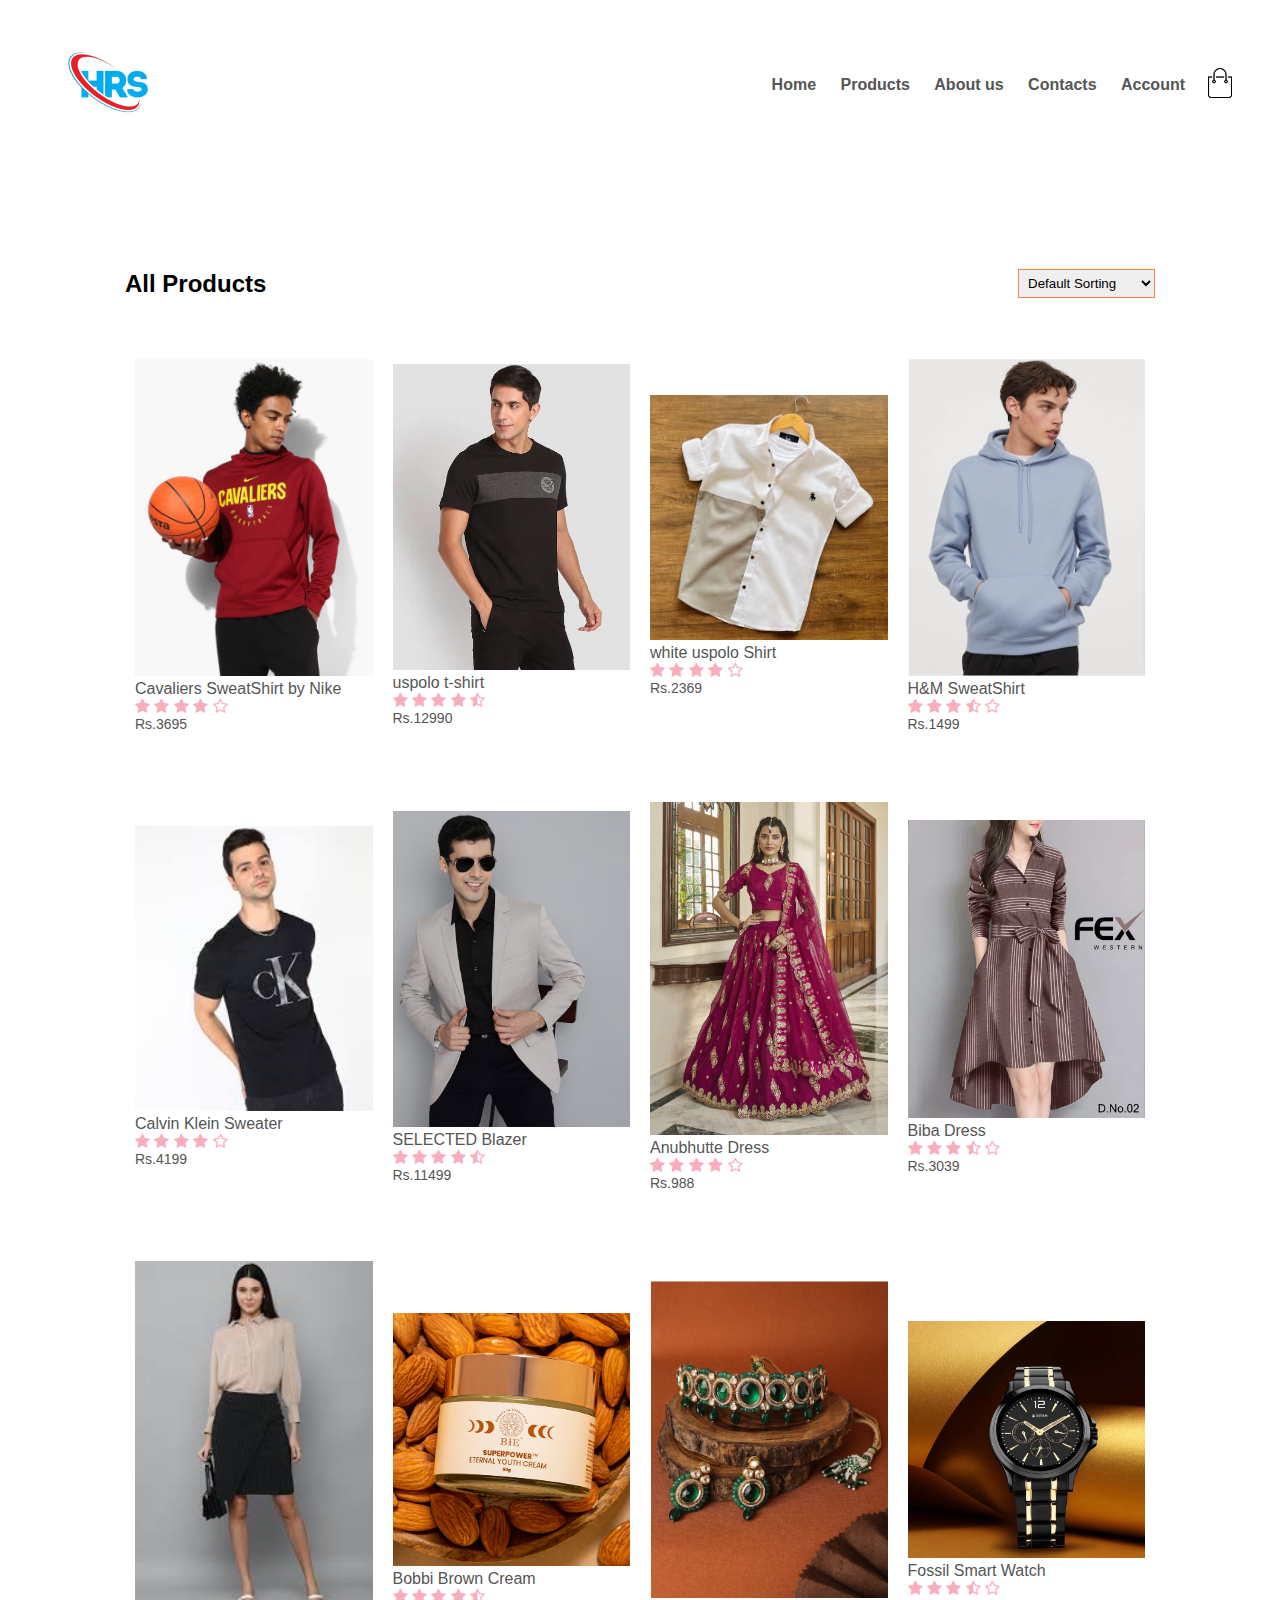
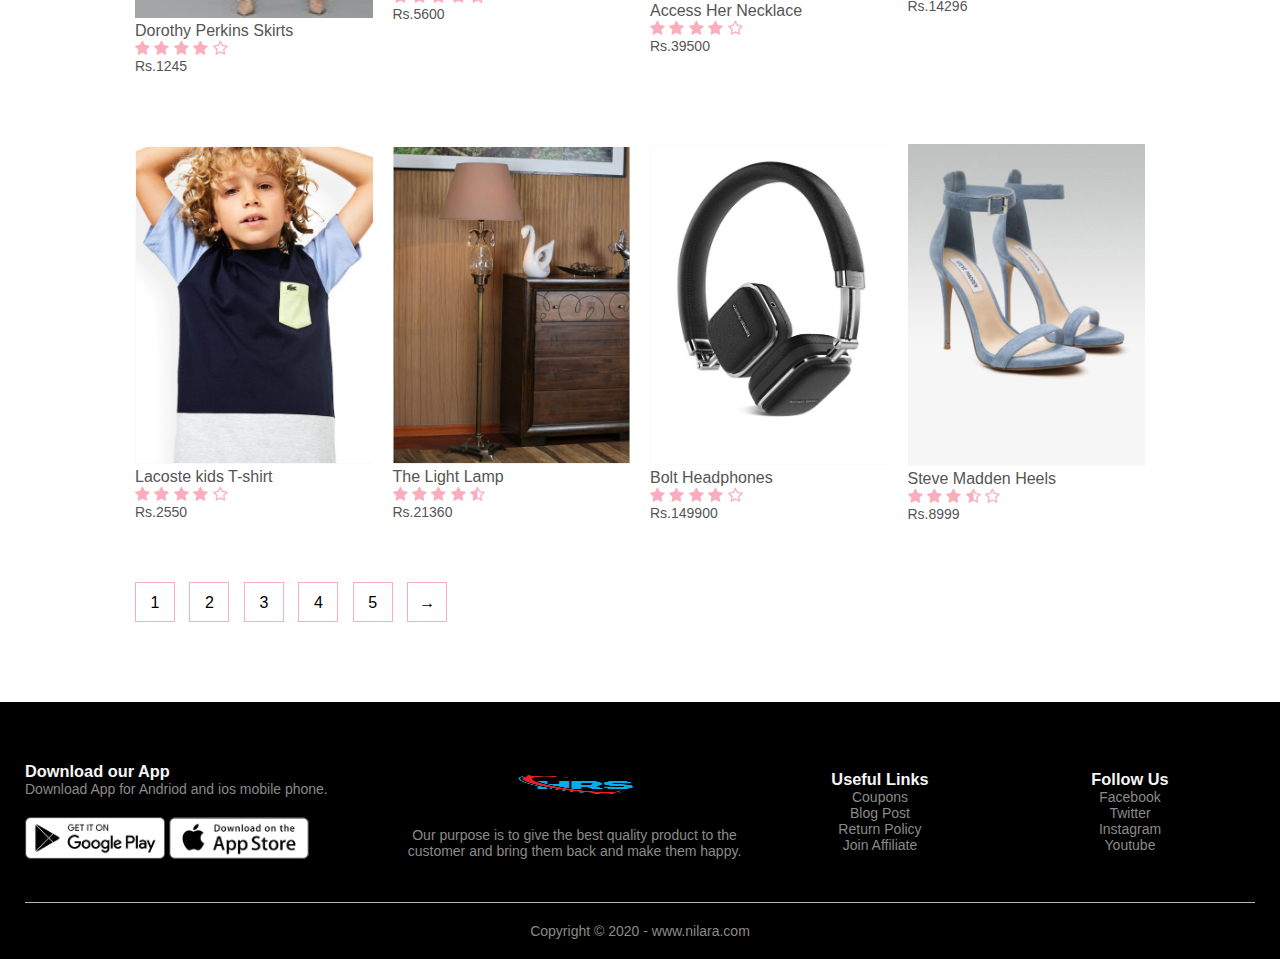
<file: products.html>
<!DOCTYPE html>
<html lang="en">

<head>
    <meta charset="UTF-8" />
    <meta name="viewport" content="width=device-width, initial-scale=1.0" />
    <link rel="stylesheet" href="style.css" />
    <title>HRS products</title>
    <link href="https://fonts.googleapis.com/css2?family=Poppins:wght@300;400;500;600&display=swap" rel="stylesheet" />
    <link rel="stylesheet" href="https://stackpath.bootstrapcdn.com/font-awesome/4.7.0/css/font-awesome.min.css" />
</head>

<body>
        <div class="container">
            <div class="navbar">
                <div class="logo">
                    <a href="index.html">
                    <img src="images/HRS logo.png" alt="" / width="125px">
                </a>
                </div>
                <nav>
                    <ul id="MenuItems">
                        <li><a href="index.html"><b>Home</b></a></li>
                        <li><a href="products.html"><b>Products</b></a></li>
                        <li><a href="aboutus.html"><b>About us</b></a></li>
                        <li><a href="contacts.html"><b>Contacts</b></a></li>
                        <li><a href="account.html"><b>Account</b></a></li>
                    </ul>
                </nav>
                <a href="cart.html">

                    <img src="images/cart.png" alt="" width="30px" height="30px" />
                </a>
                <img src="images/menu.png" alt="" class="menu-icon" onclick="menutoggle()">
            </div>
        </div>
   


    <div class="small-container">
        <div class="row row-2">
            <h2>All Products</h2>
            <select>
                <option>Default Sorting</option>
                <option>Price Low to High</option>
                <option>Price High to Low</option>
                <option>By Popularity</option>
                <option>By Rating</option>
                <option>By Sale</option>
            </select>
        </div>

        <div class="row">
            <div class="col-4">
                <img src="images/pro1-nike-3695.png" alt="" />
                <h4>Cavaliers SweatShirt by Nike</h4>
                <div class="rating">
                    <i class="fa fa-star"></i>
                    <i class="fa fa-star"></i>
                    <i class="fa fa-star"></i>
                    <i class="fa fa-star"></i>
                    <i class="fa fa-star-o"></i>
                </div>
                <p>Rs.3695</p>
            </div>
            <div class="col-4">
                <img src="images/black t-shirt.webp" alt="" />
                <h4>uspolo t-shirt</h4>
                <div class="rating">
                    <i class="fa fa-star"></i>
                    <i class="fa fa-star"></i>
                    <i class="fa fa-star"></i>
                    <i class="fa fa-star"></i>
                    <i class="fa fa-star-half-o"></i>
                </div>
                <p>Rs.12990</p>
            </div>
            <div class="col-4">
                <img src="images/white shirt.webp" alt="" />
                <h4>white uspolo Shirt</h4>
                <div class="rating">
                    <i class="fa fa-star"></i>
                    <i class="fa fa-star"></i>
                    <i class="fa fa-star"></i>
                    <i class="fa fa-star"></i>
                    <i class="fa fa-star-o"></i>
                </div>
                <p>Rs.2369</p>
            </div>
            <div class="col-4">
                <img src="images/pro4-h&m-1499.png" alt="" />
                <h4>H&M SweatShirt</h4>
                <div class="rating">
                    <i class="fa fa-star"></i>
                    <i class="fa fa-star"></i>
                    <i class="fa fa-star"></i>
                    <i class="fa fa-star-half-o"></i>
                    <i class="fa fa-star-o"></i>
                </div>
                <p>Rs.1499</p>
            </div>
        </div>
        <div class="row">
            <div class="col-4">
                <img src="images/kelvin.jpeg" alt="" />
                <h4>Calvin Klein Sweater</h4>
                <div class="rating">
                    <i class="fa fa-star"></i>
                    <i class="fa fa-star"></i>
                    <i class="fa fa-star"></i>
                    <i class="fa fa-star"></i>
                    <i class="fa fa-star-o"></i>
                </div>
                <p>Rs.4199</p>
            </div>
            <div class="col-4">
                <img src="images/blazzer.avif" alt="" />
                <h4>SELECTED Blazer</h4>
                <div class="rating">
                    <i class="fa fa-star"></i>
                    <i class="fa fa-star"></i>
                    <i class="fa fa-star"></i>
                    <i class="fa fa-star"></i>
                    <i class="fa fa-star-half-o"></i>
                </div>
                <p>Rs.11499</p>
            </div>
            <div class="col-4">
                <img src="images/lehenga.jpg" alt="" />
                <h4>Anubhutte Dress</h4>
                <div class="rating">
                    <i class="fa fa-star"></i>
                    <i class="fa fa-star"></i>
                    <i class="fa fa-star"></i>
                    <i class="fa fa-star"></i>
                    <i class="fa fa-star-o"></i>
                </div>
                <p>Rs.988</p>
            </div>
            <div class="col-4">
                <img src="images/top dress.webp" alt="" />
                <h4>Biba Dress</h4>
                <div class="rating">
                    <i class="fa fa-star"></i>
                    <i class="fa fa-star"></i>
                    <i class="fa fa-star"></i>
                    <i class="fa fa-star-half-o"></i>
                    <i class="fa fa-star-o"></i>
                </div>
                <p>Rs.3039</p>
            </div>
        </div>
        <div class="row">
            <div class="col-4">
                <img src="images/skrit womem.jpeg" alt="" />
                <h4>Dorothy Perkins Skirts</h4>
                <div class="rating">
                    <i class="fa fa-star"></i>
                    <i class="fa fa-star"></i>
                    <i class="fa fa-star"></i>
                    <i class="fa fa-star"></i>
                    <i class="fa fa-star-o"></i>
                </div>
                <p>Rs.1245</p>
            </div>
            <div class="col-4">
                <img src="images/cream.webp" alt="" />
                <h4>Bobbi Brown Cream</h4>
                <div class="rating">
                    <i class="fa fa-star"></i>
                    <i class="fa fa-star"></i>
                    <i class="fa fa-star"></i>
                    <i class="fa fa-star"></i>
                    <i class="fa fa-star-half-o"></i>
                </div>
                <p>Rs.5600</p>
            </div>
            <div class="col-4">
                <img src="images/pro11-AccessHer-39500.png" alt="" />
                <h4>Access Her Necklace</h4>
                <div class="rating">
                    <i class="fa fa-star"></i>
                    <i class="fa fa-star"></i>
                    <i class="fa fa-star"></i>
                    <i class="fa fa-star"></i>
                    <i class="fa fa-star-o"></i>
                </div>
                <p>Rs.39500</p>
            </div>
            <div class="col-4">
                <img src="images/watch.webp" alt="" />
                <h4>Fossil Smart Watch</h4>
                <div class="rating">
                    <i class="fa fa-star"></i>
                    <i class="fa fa-star"></i>
                    <i class="fa fa-star"></i>
                    <i class="fa fa-star-half-o"></i>
                    <i class="fa fa-star-o"></i>
                </div>
                <p>Rs.14296</p>
            </div>
        </div>
        <div class="row">
            <div class="col-4">
                <img src="images/pro13-lacoste-2550.png" alt="" />
                <h4>Lacoste kids T-shirt</h4>
                <div class="rating">
                    <i class="fa fa-star"></i>
                    <i class="fa fa-star"></i>
                    <i class="fa fa-star"></i>
                    <i class="fa fa-star"></i>
                    <i class="fa fa-star-o"></i>
                </div>
                <p>Rs.2550</p>
            </div>
            <div class="col-4">
                <img src="images/pro14-The Light Lamp-21360.png" alt="" />
                <h4>The Light Lamp</h4>
                <div class="rating">
                    <i class="fa fa-star"></i>
                    <i class="fa fa-star"></i>
                    <i class="fa fa-star"></i>
                    <i class="fa fa-star"></i>
                    <i class="fa fa-star-half-o"></i>
                </div>
                <p>Rs.21360</p>
            </div>
            <div class="col-4">
                <img src="images/pro15-harmon kardon-14990.png" alt="" />
                <h4>Bolt Headphones</h4>
                <div class="rating">
                    <i class="fa fa-star"></i>
                    <i class="fa fa-star"></i>
                    <i class="fa fa-star"></i>
                    <i class="fa fa-star"></i>
                    <i class="fa fa-star-o"></i>
                </div>
                <p>Rs.149900</p>
            </div>
            <div class="col-4">
                <img src="images/pro16-steve madden - 8999.png" alt="" />
                <h4>Steve Madden Heels</h4>
                <div class="rating">
                    <i class="fa fa-star"></i>
                    <i class="fa fa-star"></i>
                    <i class="fa fa-star"></i>
                    <i class="fa fa-star-half-o"></i>
                    <i class="fa fa-star-o"></i>
                </div>
                <p>Rs.8999</p>
            </div>
        </div>

        <div class="page-btn">
            <span>1</span>
            <span>2</span>
            <span>3</span>
            <span>4</span>
            <span>5</span>
            <span>&#8594;</span>
        </div>
    </div>
    </div>



    <div class="footer">
        <div class="container">
            <div class="row">
                <div class="footer-col-1">
                    <h3>Download our App</h3>
                    <p>Download App for Andriod and ios mobile phone.</p>
                    <div class="app-logo">
                        <img src="images/play-store.png" alt="">
                        <img src="images/app-store.png" alt="">
                    </div>
                </div>
                <div class="footer-col-2">
                    <img src="images/HRS logo.png" alt="">
                    <p>Our purpose is to give the best quality product to the customer and bring them back and make them
                        happy.</p>
                </div>
                <div class="footer-col-3">
                    <h3>Useful Links</h3>
                    <ul>
                        <li>Coupons</li>
                        <li>Blog Post</li>
                        <li>Return Policy</li>
                        <li>Join Affiliate</li>
                    </ul>
                </div>
                <div class="footer-col-4">
                    <h3>Follow Us</h3>
                    <ul>
                        <li>Facebook</li>
                        <li>Twitter</li>
                        <li>Instagram</li>
                        <li>Youtube</li>
                    </ul>
                </div>
            </div>
            <hr>
            <p class="copyright">Copyright &copy; 2020 - www.nilara.com</p>
        </div>
    </div>


    <script>
        var MenuItems = document.getElementById("MenuItems");

        MenuItems.style.maxHeight = "0px";

        function menutoggle() {
            if (MenuItems.style.maxHeight == "0px") {
                MenuItems.style.maxHeight = "200px";
            }
            else {
                MenuItems.style.maxHeight = "0px";
            }
        }
    </script>



</body>

</html>
</file>
<file: style.css>
*{
    margin: 0;
    padding: 0;
    box-sizing: border-box;
}

body{
    font-family: 'Poppins', sans-serif;
}

.navbar{
    display: flex;
    align-items: center;
    padding: 20px;
    
}

nav{
    flex: 1;
    text-align: right;
}

nav ul{
    display: inline-block;
    list-style: none;
}

nav ul li{
    display: inline-block;
    margin-right: 20px;
}

a{
    text-decoration: none;
    color: #555555;
}

p{
    color: #555555;
}
.container{
    max-width: 1300px;
    margin: auto;
    padding-left: 25px;
    padding-right: 25px;
}

.row{
    display: flex;
    align-items: center;
    flex-wrap: wrap;
    justify-content: space-around;  
}

.col-2{
    flex-basis: 50%;
    min-width: 300px;
    padding-left: 50px;
    padding-bottom: 50px;

}
.col-2 p{
    color: black;
}

.col-2 img{
    max-width: 100%;
    padding: -20px 0;
    padding-left: 45px;
    width: 100%;
    
}

.col-2-img{
    flex-basis: 50%;
    min-width: 300px;
    padding-left: 50px;

}
.col-2-img p{
    color: black;
    padding-top: 35px;
}

.col-2-img img{
    padding-left: 65px;
    padding-bottom: 20%;
    
}

.i{
    color: yellow;
}

.col-2 h1{
    font-size: 50px;
    line-height: 60px;
    margin: 25px 0;
    padding-left: 35px;
}



.btn{
    display: inline-block;
    background: #b760f1;
    color: white;
    padding: 8px 30px;
    margin: 30px 0;
    border-radius: 30px;
}

.btn:hover{
    background: rgba(160, 55, 55, 0.856);
}

.header{
    background: radial-gradient(#ffffff , #3f5c0a);
}

.header .row{
    margin-top:70px ;
}

.categories{
    margin: 70px 0;
}

.col-3{
    flex-basis: 30%;
    min-width: 250px;
    margin-bottom: 30px;
}

.col-3 img{
    width: 100%;
}

.small-container{
    max-width: 1080px;
    margin: auto;
    padding-left: 25px;
    padding-right: 25px;
}

.col-4{
    flex-basis: 25%;
    padding: 10px;
    min-width: 200px;
    margin-bottom: 50px;
    transition: transform 0.5s;
}

.col-4 img{
    width: 100%;
}

.title{
    text-align: center;
    margin: 0 auto 80px;
    position: relative;
    line-height: 60px;
    color: #555555;
}

.title::after{
    content: '';
    background: #faadbd ;
    width: 80px;
    height: 5px;
    border-radius: 5px;
    position: absolute;
    bottom: 0;
    left: 50%;
    transform: translateX(-50%);
}

h4{
    color: #555555;
    font-weight: normal;
}

.col-4 p{
    font-size: 14px;
}

.rating .fa{
    color: #faadbd;
}

.col-4:hover{
    transform: translateY(-7px);
}

.offer{
    background: radial-gradient(#ffffff , #3f5c0a);
    margin-top: 80px;
    padding: 30px 0;
}

.col-2 .offer-img{
    padding: 75px;
}

small{
    color: #555555;
}

.testimonial{
    padding-top: 108px;
}

.testimonial .col-3{
    text-align: center;
    padding: 40px 20px;
    box-shadow: 0 0 20px 0px rgba(0,0,0,0.1);
    cursor: pointer;
    transition: transform 0.5s;
}

.testimonial .col-3 img{
    width: 50px;
    margin-top: 20px;
    border-radius: 50%;
}

.testimonial .col-3:hover{
    transform: translateY(-10px);
}

.fa.fa-quote-left{
    font-size: 34px;
    color: rgb(230, 159, 159);
}

.col-3 p{
    font-size: 12px;
    margin: 12px 0;
    color: #777777;
}

.testimonial .col-3 h3{
    font-weight: 600;
    color: #555555;
    font-size: 18px;
}


.brands{
    margin: 100px auto;
}

.col-5{
    width: 160px;
}

.col-5 img{
    width: 100%;
    cursor: pointer;
    filter: grayscale(100%);
}

.col-5 img:hover{
    filter: grayscale(0);
}

.footer{
    background: black;
    color: #8a8a8a;
    font-size: 14px;
    padding: 60px 0 20px;
}

.footer p{
    color: #8a8a8a;
}

.footer h3{
    color: whitesmoke;
}

.footer-col-1, .footer-col-2, .footer-col-3, .footer-col-4{
    min-width: 250px;
    margin-bottom: 20px;
    
}

.footer-col-1{
    flex-basis: 30%;
}

.footer-col-2{
    flex: 2;
    text-align: center;
}

.footer-col-2 img{
    width: 180px;
    margin-bottom: 20px;
    height: 39px;
}

.footer-col-3 , .footer-col-4{
    flex-basis: 12%;
    text-align: center;
}

ul{
    list-style: none;
}

.app-logo{
    margin-top: 20px;
}

.app-logo img{
    width: 140px;
}

.footer hr{
    border: none;
    background: #b5b5b5;
    height: 1px;
    margin: 20px 0;
}

.copyright{
    text-align: center;
}

.menu-icon{
    width: 28px;
    margin-left: 20px;
    display: none;
}

@media only screen and (max-width: 800px){
    nav ul{
        position: absolute;
        top: 70px;
        left: 0;
        background: #333333;
        opacity: 0.8;
        width: 100%;
        overflow: hidden;
        transition: max-height 0.6s;
    }

    nav ul li{
        display: block;
        margin-bottom: 10px;
        margin-right: 50px;
        margin-top: 10px;
    }
    nav ul li a{
        color: whitesmoke;
    }

    .menu-icon{
        display: block;
        cursor: pointer;
    }

}


.row-2{
    justify-content: space-between;
    margin: 100px auto 50px;
}

select{
    border: 1px solid coral;
    padding: 5px;
}

select:focus{
    outline: none;
}



.page-btn{
    margin: 0 auto 80px;
}

.page-btn span{
    display: inline-block;
    border: 1px solid #faadbd;
    margin-left: 10px;
    width: 40px;
    height: 40px;
    text-align: center;
    line-height: 40px;
    cursor: pointer;
}
.page-btn span:hover{
    background: #f1607d;
    color: whitesmoke;
}

.single-product{
    margin-top: 80px;
}

.single-product .col-2 img{
    padding: 0;
}

.single-product .col-2{
    padding: 20px;

}

.single-product h4{
    margin: 20px 0;
    font-size: 22px;
    font-weight: bold;
}

.single-product select{
    display: block;
    padding: 10px;
    margin-top: 20px;
}

.single-product input{
    width: 50px;
    height: 40px;
    padding-left: 10px;
    font-size: 20px;
    margin-right: 10px;
    border: 1px solid coral;
}

input:focus{
    outline: none;
}


.single-product .fa{
    color: #f1607d;
    margin-left: 10px;
}

.small-img-row{
    display: flex;
    justify-content: space-between;
}

.small-img-col{
    flex-basis: 24%;
    cursor: pointer;
}


.cart-page{
    margin: 80px auto;
}

table{
    width: 100%;
    border-collapse: collapse;
}

.cart-info{
    display: flex;
    flex-wrap: wrap;
}

th{
    text-align: left;
    padding: 5px;
    color: #ffffff;
    background: #ca4560;
    font-weight: normal;
}

td{
    padding: 10px 5px;
}

td input{
    width: 40px;
    height: 30px;
    padding: 5px;
}

td a {
    color: #ff0033;
    font-size: 12px;
}

td img{
    width: 80px;
    height: 80px;
    margin-right: 10px;
}

.total-price{
    display: flex;
    justify-content: flex-end;
}

.total-price table{
    border-top:  3px solid coral;
    width: 100%;
    max-width: 350px;
}

td:last-child{
    text-align: right;
}

th:last-child{
    text-align: right;
}

.account-page{
    padding: 50px 90px;
    background: radial-gradient(#ffffff);
}

.form-container{
    background: lightgreen;
    width: 300px;
    height: 400px;
    position: relative;
    text-align: center;
    padding: 20px 0;
    margin: auto;
    box-shadow:  0 0 20px 0px rgba(0,0,0,0.3);
    border-radius: 9px;
    overflow: hidden;

}

.form-container span{
    font-weight: bold;
    padding:  0 10px;
    color: #555555;
    cursor: pointer;
    width: 100px;
    display: inline-block;
}

.form-btn{
    display: inline-block;
}

.form-container form{
    max-width: 300px;
    padding: 0 20px;
    position: absolute;
    top: 130px;
    transition: transform 1s;
}

form input{
    width: 100%;
    height: 30px;
    margin: 10px 0;
    padding: 0 10px;
    border: 1px solid #cccccc;
}

form .btn{
    width: 100%;
    border: none;
    cursor: pointer;
    margin: 10px 0;
}

form .btn:focus{
    outline: none;
}


#LoginForm{

    left:-300px;
}

#RegForm{

    left:0px;
}

form a{
    font-size: 12px;
}


#Indicator{
    width: 100px;
    border: none;
    background: coral;
    height: 3px;
    margin-top: 8px;
    transform: translateX(100px);
    transition: transform 1s;
}

@media only screen and (max-width: 600px){
    .row{
        text-align: center;
    }
    .col-2 , .col-3 , .col-4{
        flex-basis: 100%;
    }

    .single-product .row{
        text-align: left;
    }

    .single-product .col-2{
        padding: 20px 0;
    }

    .single-product h1{
        font-size: 26px;
        line-height: 32px;
    }

    .cart-info p{
        display: none;
    } 

    

}
.body{
     background: radial-gradient(#ffffff , #3f5c0a);
}


.h12 {
    text-align: center;
    margin-bottom: 20px; 
}


.h12 h1 {
    color: #333; 
    font-size: 24px; 
}


.p1 {
    margin-bottom: 20px; 
}


.p2 {
    color: white; 
    font-size: 16px; 
    padding-left: 20px;
}


.i {
    font-style: italic;
}


.image img {
    max-width: 100%;
    display: block; 
    margin: 0 auto; 
    padding-bottom: 20px;
}

body {
    font-family: Arial, sans-serif;
    margin: 0;
    padding: 0;
}

.details {
    display: flex;
    align-items: center;
    margin-bottom: 20px;
    padding-left: 30px;
}

.details i {
    font-size: 24px;
    margin-right: 10px;
    color: #007bff;
}

.details .topic {
    font-weight: bold;
    margin-right: 10px;
}

.details .text-one {
    margin-right: 10px;
}

.details .text-two {
    color: #777;
}

body {
    font-family: Arial, sans-serif;
    margin: 0;
    padding: 0;
}

form {
    max-width: 600px;
    margin: 50px auto;
    padding: 20px;
    border: 1px ;
    border-radius: 5px;
}

.input-box {
    margin-bottom: 20px;
}

.topic-text {
    font-size: 20px;
    font-weight: bold;
    margin-bottom: 10px;
}

.input-box p {
    margin: 0;
}

input[type="text"],
input[type="email"] {
    width: 100%;
    padding: 10px;
    border: 1px solid #ccc;
    border-radius: 5px;
}

.message-box textarea {
    width: 100%;
    padding: 10px;
    border: 1px solid #ccc;
    border-radius: 5px;
}

.button {
    text-align: center;
}

.button input[type="button"] {
    padding: 10px 20px;
    background-color: #007bff;
    color: #fff;
    border: none;
    border-radius: 5px;
    cursor: pointer;
    transition: background-color 0.3s;
}

.button input[type="button"]:hover {
    background-color: #0056b3;
}

/* General styling for all screen sizes */
.image-container {
    display: flex;
    justify-content: center;
    align-items: center;
    padding: 10px;
}

/* Image styling */
.col-2-img img {
    width: 100%; /* Full width of container by default */
    max-width: 600px; /* Limit maximum size for desktop */
    height: auto; /* Maintain aspect ratio */
}

/* Desktop view adjustments */
@media (min-width: 730px) {
    .col-2-img img {
        width: 80%; /* Adjust width for larger screens */
        max-width: 600px; /* Maximum width on desktop */
    }
}

/* Mobile view adjustments */
@media (max-width: 365px) {
    .col-2-img img {
        width: 90%; /* Near full width on mobile */
        max-width: 100%; /* Full container width on smaller screens */
    }
}
</file>
